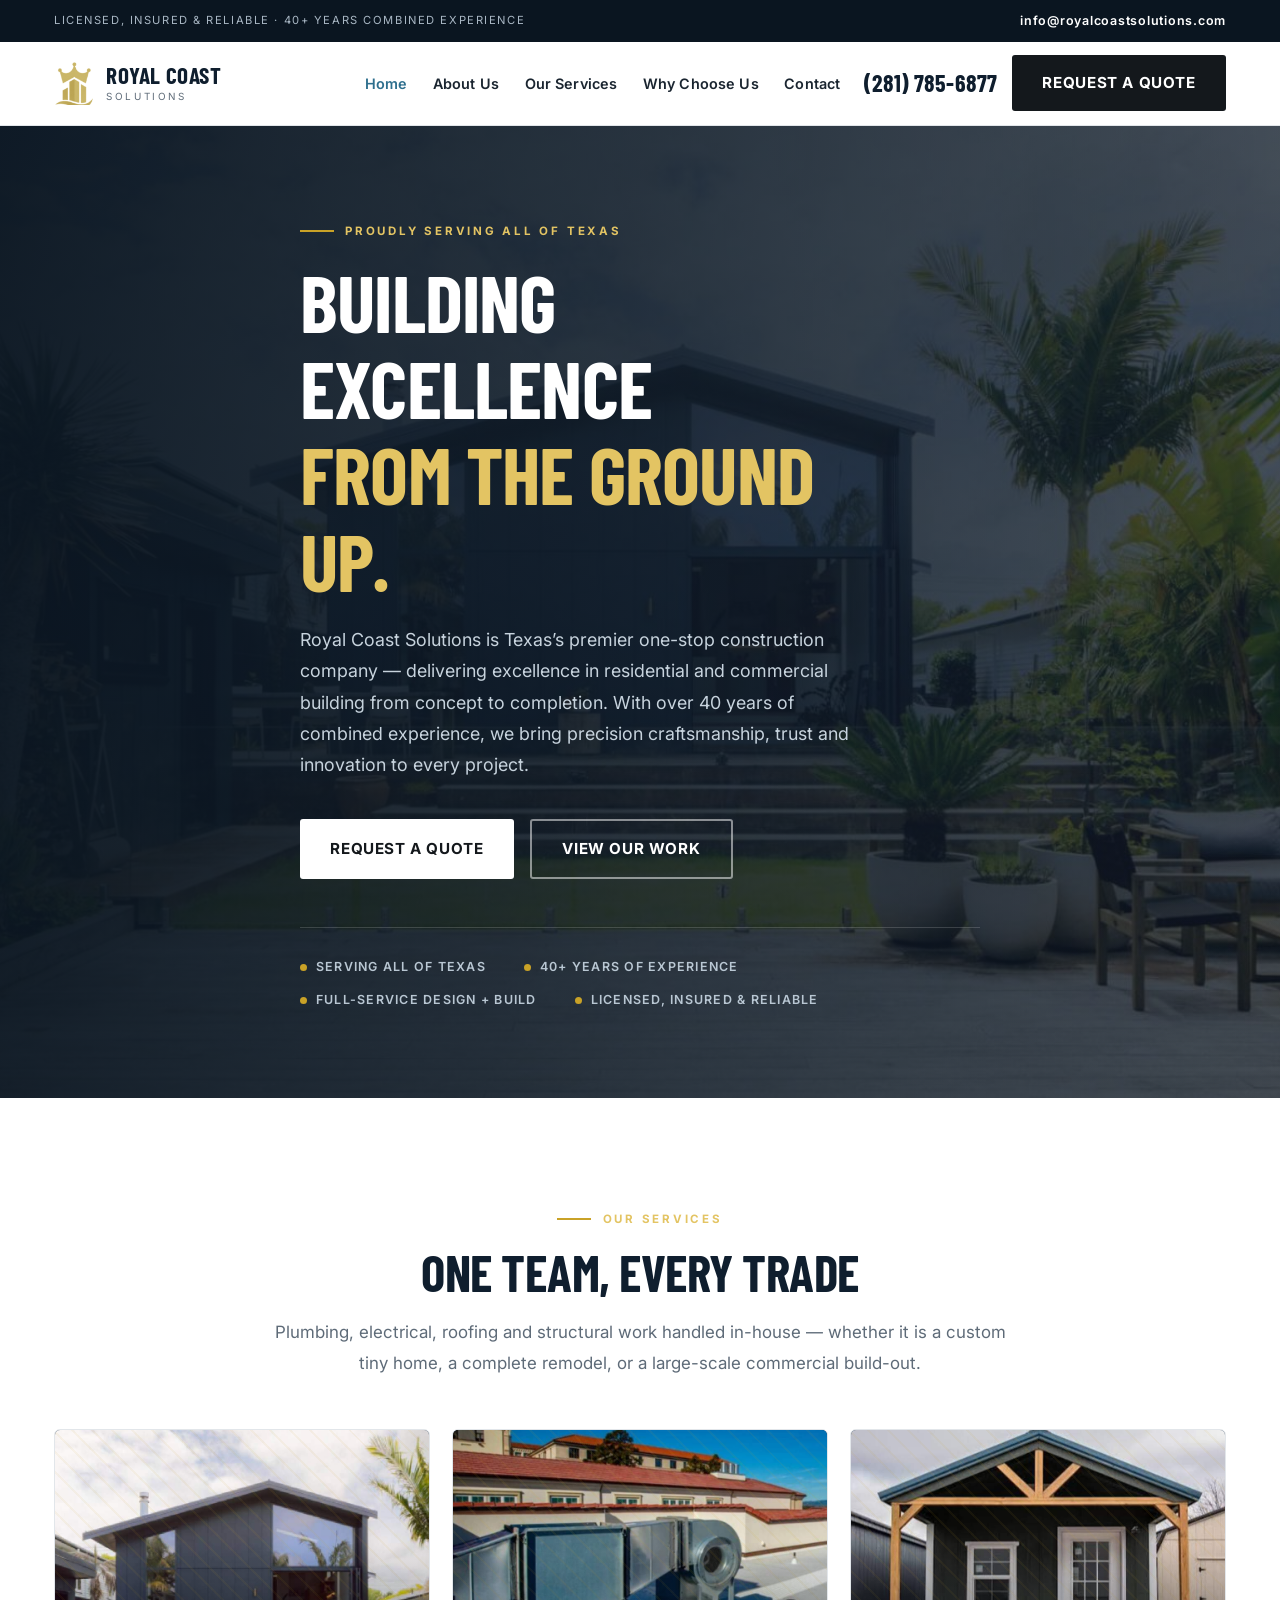
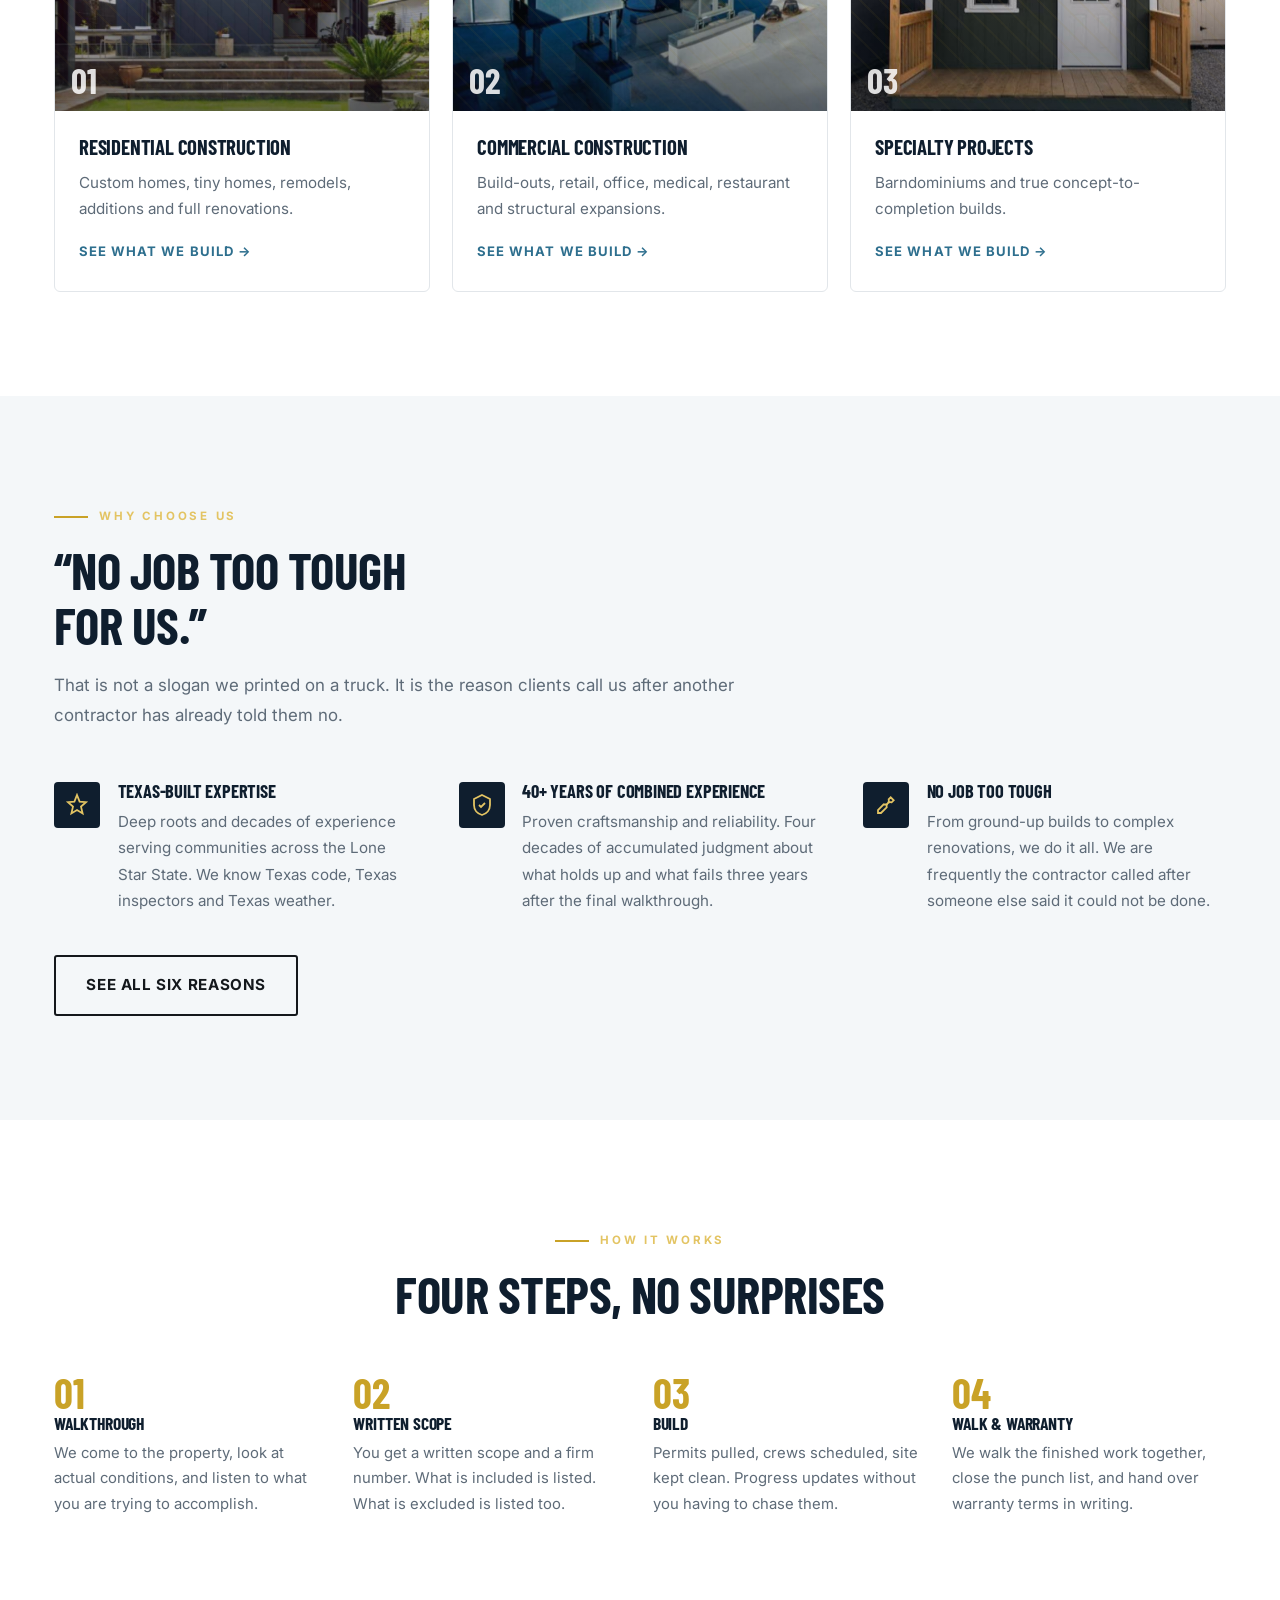
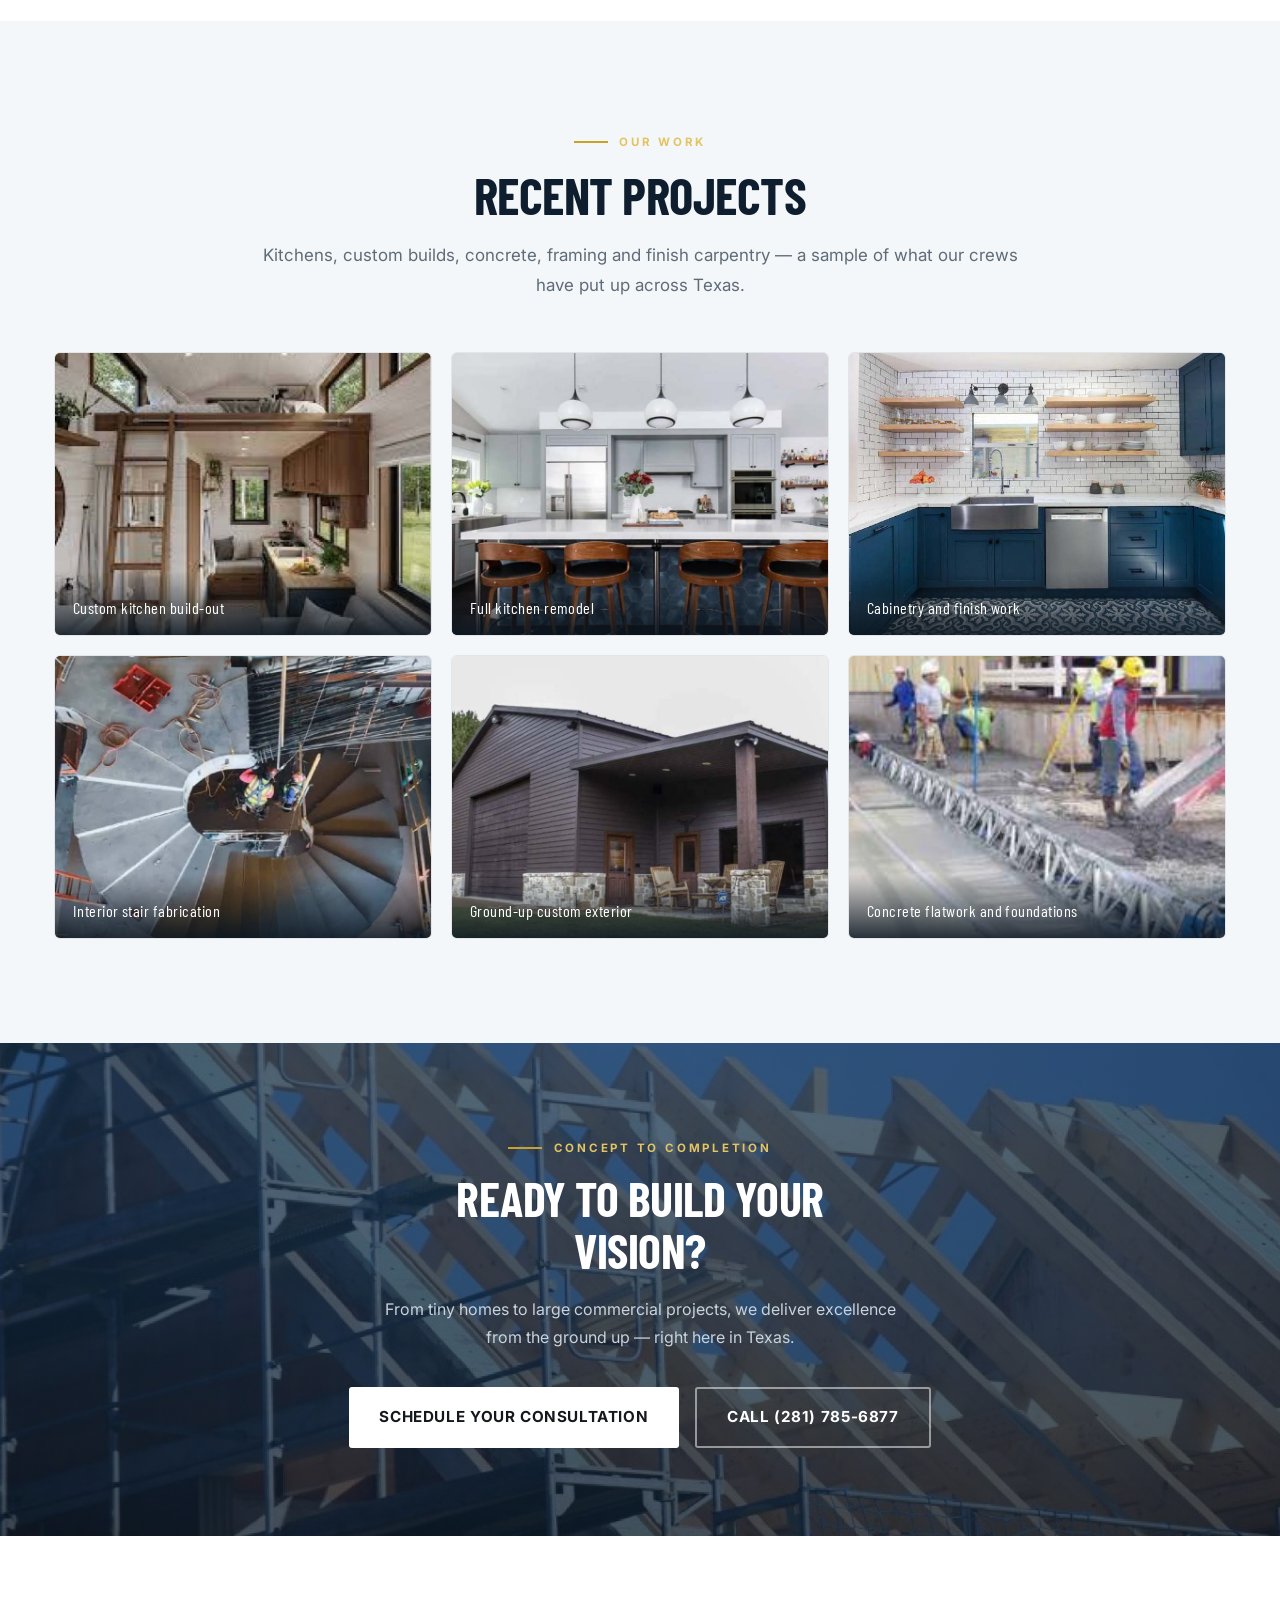
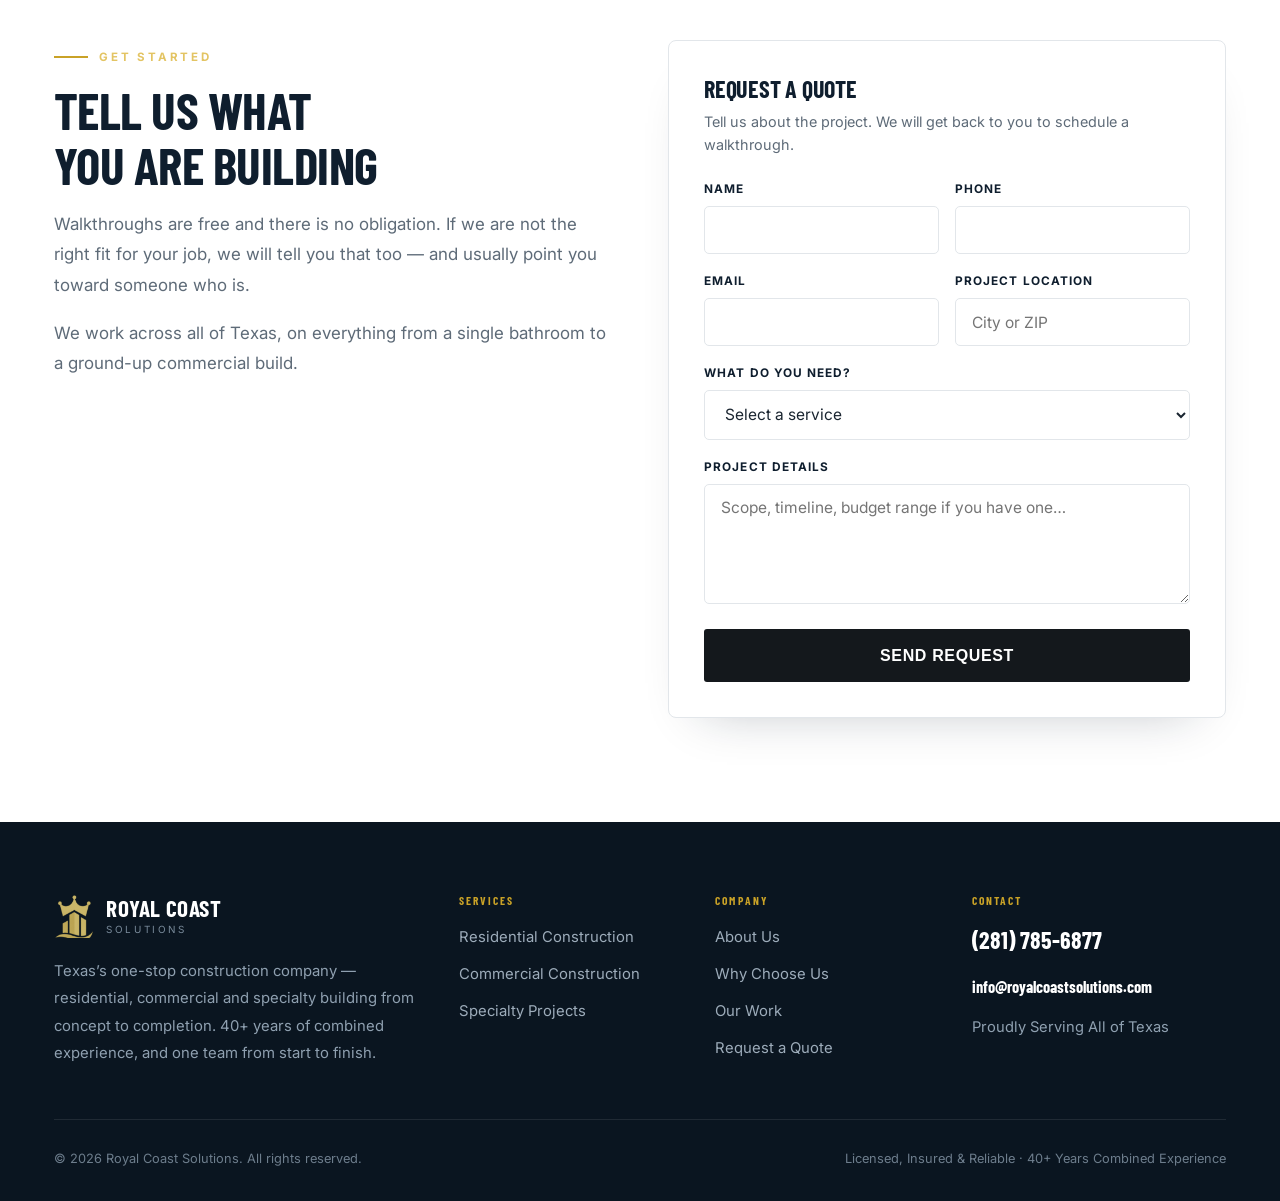
<file: index.html>
<!DOCTYPE html><html lang="en"><head>
<meta charset="utf-8"><meta name="viewport" content="width=device-width,initial-scale=1">
<title>Royal Coast Solutions — Texas Construction | Building Excellence From The Ground Up</title>
<meta name="description" content="Texas&#x27;s one-stop construction company. Residential, commercial and specialty building from concept to completion, with 40+ years of combined experience. Licensed, insured and serving all of Texas.">
<link rel="canonical" href="https://royalcoastsolutions.com/index.html">
<meta name="robots" content="index,follow,max-image-preview:large">
<meta name="theme-color" content="#0F1E2E">
<link rel="icon" type="image/png" href="a/mark.png">
<link rel="apple-touch-icon" href="a/mark.png">
<meta property="og:type" content="website">
<meta property="og:locale" content="en_US">
<meta property="og:site_name" content="Royal Coast Solutions">
<meta property="og:url" content="https://royalcoastsolutions.com/index.html">
<meta property="og:title" content="Royal Coast Solutions — Texas Construction">
<meta property="og:description" content="Residential, commercial and specialty building across all of Texas. 40+ years of combined experience. Call (281) 785-6877.">
<meta property="og:image" content="https://royalcoastsolutions.com/a/og.jpg">
<meta property="og:image:secure_url" content="https://royalcoastsolutions.com/a/og.jpg">
<meta property="og:image:type" content="image/jpeg">
<meta property="og:image:width" content="1200">
<meta property="og:image:height" content="630">
<meta property="og:image:alt" content="Royal Coast Solutions — Building Excellence From The Ground Up">
<meta name="twitter:card" content="summary_large_image">
<meta name="twitter:title" content="Royal Coast Solutions — Texas Construction">
<meta name="twitter:description" content="Residential, commercial and specialty building across all of Texas. 40+ years of combined experience. Call (281) 785-6877.">
<meta name="twitter:image" content="https://royalcoastsolutions.com/a/og.jpg">
<meta name="twitter:image:alt" content="Royal Coast Solutions — Building Excellence From The Ground Up">
<link rel="preconnect" href="https://fonts.googleapis.com">
<link rel="preconnect" href="https://fonts.gstatic.com" crossorigin>
<link href="https://fonts.googleapis.com/css2?family=Barlow+Condensed:wght@600;700&family=Inter:wght@400;600;700&display=swap" rel="stylesheet">
<link rel="stylesheet" href="a/style.css">
<script type="application/ld+json">{"@context":"https://schema.org","@type":"GeneralContractor","name":"Royal Coast Solutions","url":"https://royalcoastsolutions.com/","description":"Texas's one-stop construction company. Residential, commercial and specialty building from concept to completion, with 40+ years of combined experience. Licensed, insured and serving all of Texas.","email":"info@royalcoastsolutions.com","slogan":"Building Excellence From The Ground Up","areaServed":{"@type":"State","name":"Texas"},"address":{"@type":"PostalAddress","addressRegion":"TX","addressCountry":"US"},"makesOffer":[{"@type":"Offer","itemOffered":{"@type":"Service","name":"Residential Construction"}},{"@type":"Offer","itemOffered":{"@type":"Service","name":"Commercial Construction"}},{"@type":"Offer","itemOffered":{"@type":"Service","name":"Specialty Projects"}}],"telephone":"+12817856877"}</script>
</head><body>
<div class="util"><div class="wrap">
<span class="lic">Licensed, Insured &amp; Reliable  &#183;  40+ Years Combined Experience</span>
<span><a href="mailto:info@royalcoastsolutions.com">info@royalcoastsolutions.com</a></span>
</div></div>
<header><div class="wrap">
<a class="brand" href="index.html"><img class="mk" src="a/mark.png" alt="Royal Coast Solutions" width="139" height="152" decoding="async"><span><b>Royal Coast</b><span>Solutions</span></span></a>
<button class="burger" id="burger" aria-label="Menu" aria-expanded="false"><span></span><span></span><span></span></button>
<nav id="nav"><a href="index.html" class="active">Home</a><a href="about.html">About Us</a><a href="services.html">Our Services</a><a href="why-choose-us.html">Why Choose Us</a><a href="contact.html">Contact</a></nav>
<div class="hbtn"><a class="hphone" href="tel:+12817856877">(281) 785-6877</a>
<a class="btn btn-primary" href="contact.html">Request a Quote</a></div>
</div></header>
<section class="hero">
<img class="bg" src="a/hero.jpg" alt="">
<div class="veil"></div>
<div class="wrap"><div class="inner">
<span class="eyebrow">Proudly Serving All of Texas</span>
<h1>Building Excellence<br><em>From The Ground Up.</em></h1>
<p class="lead">Royal Coast Solutions is Texas&rsquo;s premier one-stop construction company
&mdash; delivering excellence in residential and commercial building from concept to
completion. With over 40 years of combined experience, we bring precision
craftsmanship, trust and innovation to every project.</p>
<div class="cta"><a class="btn btn-primary" href="contact.html">Request a Quote</a>
<a class="btn btn-ghost" href="services.html">View Our Work</a></div>
<div class="trust">
<div><i></i>Serving All of Texas</div>
<div><i></i>40+ Years of Experience</div>
<div><i></i>Full-Service Design + Build</div>
<div><i></i>Licensed, Insured &amp; Reliable</div>
</div></div></div></section>

<section class="pad" id="services"><div class="wrap">
<div class="shead center"><span class="eyebrow">Our Services</span>
<h2 class="head">One Team, Every Trade</h2>
<p class="sub">Plumbing, electrical, roofing and structural work handled in-house &mdash;
whether it is a custom tiny home, a complete remodel, or a large-scale commercial build-out.</p></div>
<div class="svcs" style="grid-template-columns:repeat(3,1fr)"><a class="svc rv" data-d="0" href="residential.html">
<div class="ph" style="background-image:url('a/residential.jpg')"><span class="num">01</span></div>
<div class="body"><h3>Residential Construction</h3><p>Custom homes, tiny homes, remodels, additions and full renovations.</p>
<span class="more">See what we build &rarr;</span></div></a><a class="svc rv" data-d="1" href="commercial.html">
<div class="ph" style="background-image:url('a/commercial.jpg')"><span class="num">02</span></div>
<div class="body"><h3>Commercial Construction</h3><p>Build-outs, retail, office, medical, restaurant and structural expansions.</p>
<span class="more">See what we build &rarr;</span></div></a><a class="svc rv" data-d="2" href="specialty.html">
<div class="ph" style="background-image:url('a/specialty.jpg')"><span class="num">03</span></div>
<div class="body"><h3>Specialty Projects</h3><p>Barndominiums and true concept-to-completion builds.</p>
<span class="more">See what we build &rarr;</span></div></a></div>
</div></section>

<section class="pad soft" id="why"><div class="wrap">
<div class="shead"><span class="eyebrow">Why Choose Us</span>
<h2 class="head">&ldquo;No Job Too Tough<br>For Us.&rdquo;</h2>
<p class="sub">That is not a slogan we printed on a truck. It is the reason clients call us
after another contractor has already told them no.</p></div>
<div class="why"><div class="it rv" data-d="0"><div class="ic"><svg viewBox="0 0 24 24">
<path d="M12 2l2.6 6.6L21 9.2l-5 4.4 1.6 6.8L12 17l-5.6 3.4L8 13.6 3 9.2l6.4-.6L12 2z"/></svg></div>
<div><h3>Texas-Built Expertise</h3><p>Deep roots and decades of experience serving communities across the Lone Star State. We know Texas code, Texas inspectors and Texas weather.</p></div></div><div class="it rv" data-d="1"><div class="ic"><svg viewBox="0 0 24 24">
<path d="M12 2l8 4v6c0 5-3.4 8.8-8 10-4.6-1.2-8-5-8-10V6l8-4z"/><path d="M9 12l2 2 4-4"/></svg></div>
<div><h3>40+ Years of Combined Experience</h3><p>Proven craftsmanship and reliability. Four decades of accumulated judgment about what holds up and what fails three years after the final walkthrough.</p></div></div><div class="it rv" data-d="2"><div class="ic"><svg viewBox="0 0 24 24">
<path d="M14.7 6.3a4 4 0 01-5 5L4 17v3h3l5.7-5.7a4 4 0 015-5l2-2-3-3-2 2z"/></svg></div>
<div><h3>No Job Too Tough</h3><p>From ground-up builds to complex renovations, we do it all. We are frequently the contractor called after someone else said it could not be done.</p></div></div></div>
<div style="margin-top:2.6rem"><a class="btn btn-dark" href="why-choose-us.html">See All Six Reasons</a></div>
</div></section>

<section class="pad" id="process"><div class="wrap">
<div class="shead center"><span class="eyebrow">How It Works</span>
<h2 class="head">Four Steps, No Surprises</h2></div>
<div class="steps"><div class="step rv" data-d="0"><h3>Walkthrough</h3><p>We come to the property, look at actual conditions, and listen to what you are trying to accomplish.</p></div><div class="step rv" data-d="1"><h3>Written Scope</h3><p>You get a written scope and a firm number. What is included is listed. What is excluded is listed too.</p></div><div class="step rv" data-d="2"><h3>Build</h3><p>Permits pulled, crews scheduled, site kept clean. Progress updates without you having to chase them.</p></div><div class="step rv" data-d="3"><h3>Walk &amp; Warranty</h3><p>We walk the finished work together, close the punch list, and hand over warranty terms in writing.</p></div></div>
</div></section>

<section class="pad soft" id="work"><div class="wrap">
<div class="shead center"><span class="eyebrow">Our Work</span>
<h2 class="head">Recent Projects</h2>
<p class="sub">Kitchens, custom builds, concrete, framing and finish carpentry &mdash;
a sample of what our crews have put up across Texas.</p></div>
<div class="gal"><figure class="gi rv" data-d="0"><img src="a/g1.jpg" alt="Custom kitchen build-out" loading="lazy"><figcaption>Custom kitchen build-out</figcaption></figure><figure class="gi rv" data-d="1"><img src="a/g2.jpg" alt="Full kitchen remodel" loading="lazy"><figcaption>Full kitchen remodel</figcaption></figure><figure class="gi rv" data-d="2"><img src="a/g3.jpg" alt="Cabinetry and finish work" loading="lazy"><figcaption>Cabinetry and finish work</figcaption></figure><figure class="gi rv" data-d="0"><img src="a/g5.jpg" alt="Interior stair fabrication" loading="lazy"><figcaption>Interior stair fabrication</figcaption></figure><figure class="gi rv" data-d="1"><img src="a/g6.jpg" alt="Ground-up custom exterior" loading="lazy"><figcaption>Ground-up custom exterior</figcaption></figure><figure class="gi rv" data-d="2"><img src="a/g4.jpg" alt="Concrete flatwork and foundations" loading="lazy"><figcaption>Concrete flatwork and foundations</figcaption></figure></div>
</div></section>

<section class="band">
<img class="bg" src="a/band.jpg" alt="">
<div class="wrap">
<span class="eyebrow" style="justify-content:center;display:inline-flex">Concept To Completion</span>
<h2>Ready To Build Your Vision?</h2>
<p>From tiny homes to large commercial projects, we deliver excellence from the ground up
&mdash; right here in Texas.</p>
<div class="cta"><a class="btn btn-primary" href="contact.html">Schedule Your Consultation</a>
<a class="btn btn-ghost" href="tel:+12817856877">Call (281) 785-6877</a></div>
</div></section>

<section class="pad"><div class="wrap"><div class="cgrid">
<div><span class="eyebrow">Get Started</span>
<h2 class="head" style="margin-bottom:1rem">Tell Us What<br>You Are Building</h2>
<p class="sub" style="margin-top:0">Walkthroughs are free and there is no obligation. If we are
not the right fit for your job, we will tell you that too &mdash; and usually point you toward
someone who is.</p>
<p class="sub">We work across all of Texas, on everything from a single bathroom to a
ground-up commercial build.</p></div>
<div><form class="quote" id="quoteform" data-to="info@royalcoastsolutions.com">
<h3>Request a Quote</h3>
<p class="note">Tell us about the project. We will get back to you to schedule a walkthrough.</p>
<div style="position:absolute;left:-9999px" aria-hidden="true">
<label>Website<input name="rcs_website" tabindex="-1" autocomplete="off"></label></div>
<div class="frow">
<div class="field"><label>Name</label><input name="name" required autocomplete="name"></div>
<div class="field"><label>Phone</label><input name="phone" type="tel" required autocomplete="tel"></div>
</div>
<div class="frow">
<div class="field"><label>Email</label><input name="email" type="email" required autocomplete="email"></div>
<div class="field"><label>Project location</label><input name="location" placeholder="City or ZIP"></div>
</div>
<div class="field"><label>What do you need?</label>
<select name="service"><option value="">Select a service</option><option>Residential Construction</option><option>Commercial Construction</option><option>Specialty Projects</option><option>Something else</option></select></div>
<div class="field"><label>Project details</label>
<textarea name="message" placeholder="Scope, timeline, budget range if you have one&#8230;"></textarea></div>
<button class="btn btn-primary" type="submit">Send Request</button>
</form></div>
</div></div></section>
<footer><div class="wrap"><div class="fgrid">
<div><a class="brand" href="index.html"><img class="mk" src="a/mark.png" alt="Royal Coast Solutions" width="139" height="152" decoding="async"><span><b>Royal Coast</b><span>Solutions</span></span></a>
<p class="fd">Texas&rsquo;s one-stop construction company &mdash; residential, commercial and
specialty building from concept to completion. 40+ years of combined experience,
and one team from start to finish.</p></div>
<div><h4>Services</h4><ul><li><a href="residential.html">Residential Construction</a></li><li><a href="commercial.html">Commercial Construction</a></li><li><a href="specialty.html">Specialty Projects</a></li></ul></div>
<div><h4>Company</h4><ul>
<li><a href="about.html">About Us</a></li>
<li><a href="why-choose-us.html">Why Choose Us</a></li>
<li><a href="index.html#work">Our Work</a></li>
<li><a href="contact.html">Request a Quote</a></li></ul></div>
<div class="fc"><h4>Contact</h4>
<b><a href="tel:+12817856877">(281) 785-6877</a></b>
<b style="font-size:1.02rem"><a href="mailto:info@royalcoastsolutions.com">info@royalcoastsolutions.com</a></b>
<span style="display:block;margin-top:.9rem;font-size:.92rem;line-height:1.8">Proudly Serving All of Texas</span></div>
</div>
<div class="fbot"><span>&copy; <span id="yr">2026</span> Royal Coast Solutions. All rights reserved.</span>
<span>Licensed, Insured &amp; Reliable  &#183;  40+ Years Combined Experience</span></div>
</div></footer>
<script src="a/app.js"></script></body></html>
</file>
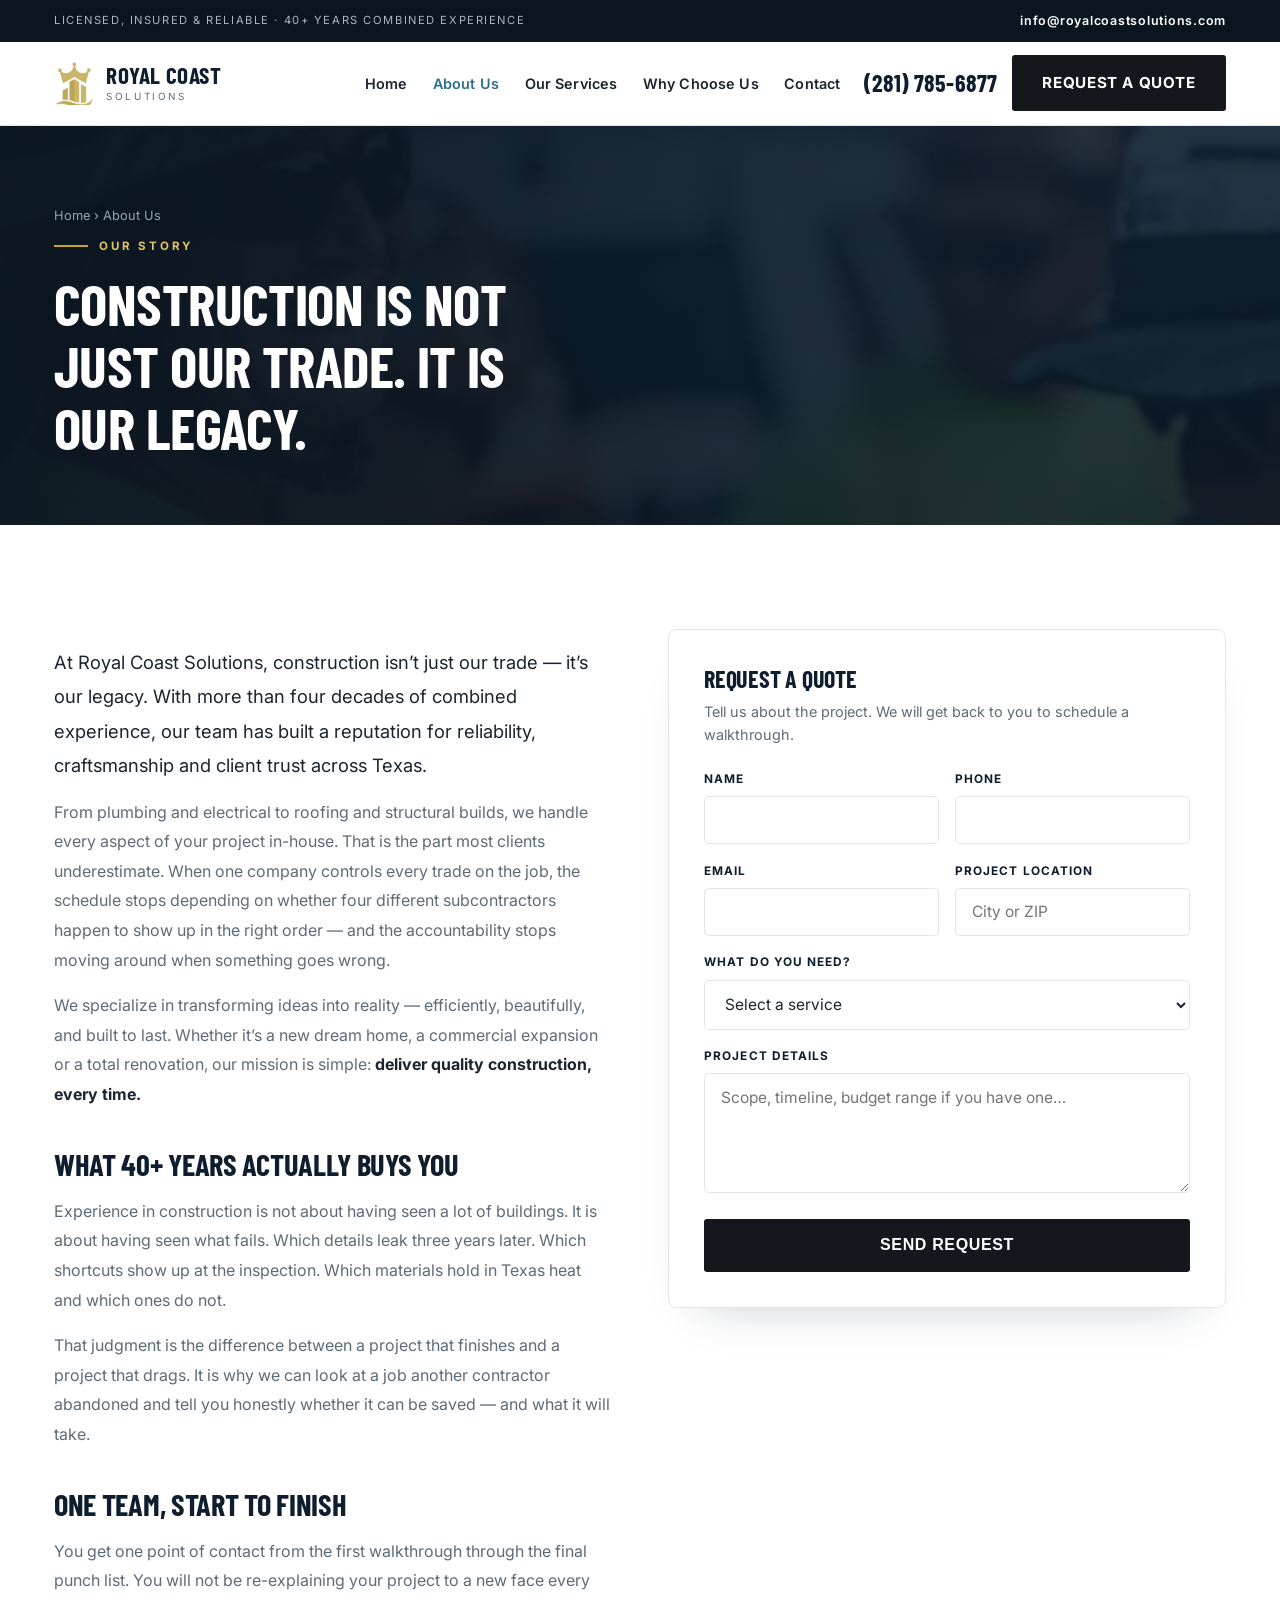
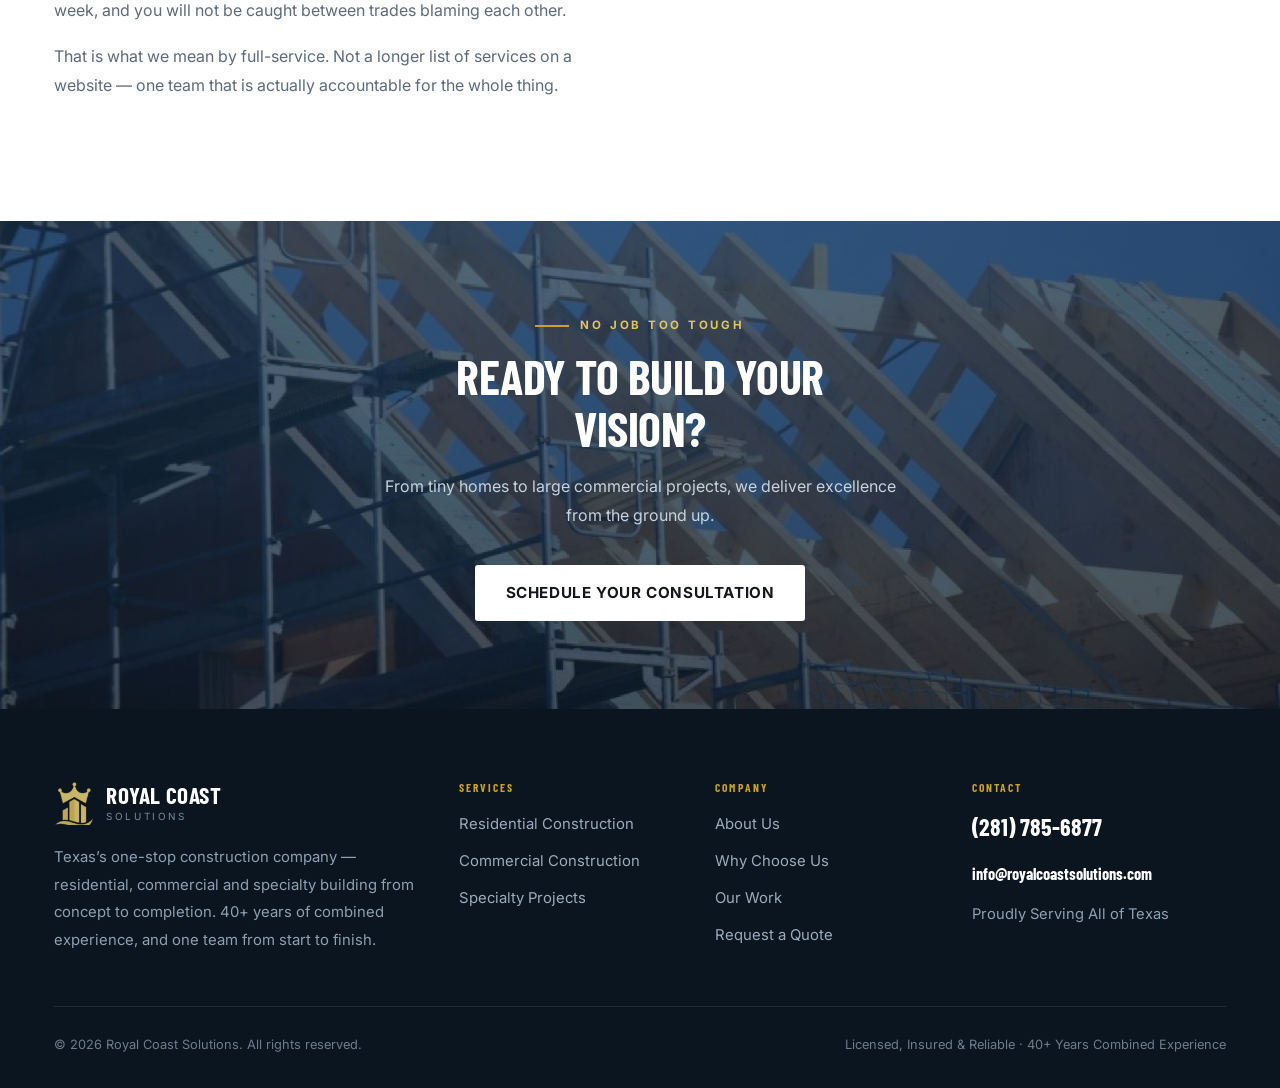
<file: about.html>
<!DOCTYPE html><html lang="en"><head>
<meta charset="utf-8"><meta name="viewport" content="width=device-width,initial-scale=1">
<title>About Us — 40+ Years of Texas Construction | Royal Coast Solutions</title>
<meta name="description" content="At Royal Coast Solutions, construction isn&#x27;t just our trade — it&#x27;s our legacy. 40+ years of combined experience building across Texas, with every trade in-house.">
<link rel="canonical" href="https://royalcoastsolutions.com/about.html">
<meta name="robots" content="index,follow,max-image-preview:large">
<meta name="theme-color" content="#0F1E2E">
<link rel="icon" type="image/png" href="a/mark.png">
<link rel="apple-touch-icon" href="a/mark.png">
<meta property="og:type" content="website">
<meta property="og:locale" content="en_US">
<meta property="og:site_name" content="Royal Coast Solutions">
<meta property="og:url" content="https://royalcoastsolutions.com/about.html">
<meta property="og:title" content="About Royal Coast Solutions">
<meta property="og:description" content="Construction is not just our trade — it is our legacy. 40+ years of combined experience building across Texas.">
<meta property="og:image" content="https://royalcoastsolutions.com/a/og.jpg">
<meta property="og:image:secure_url" content="https://royalcoastsolutions.com/a/og.jpg">
<meta property="og:image:type" content="image/jpeg">
<meta property="og:image:width" content="1200">
<meta property="og:image:height" content="630">
<meta property="og:image:alt" content="Royal Coast Solutions — Building Excellence From The Ground Up">
<meta name="twitter:card" content="summary_large_image">
<meta name="twitter:title" content="About Royal Coast Solutions">
<meta name="twitter:description" content="Construction is not just our trade — it is our legacy. 40+ years of combined experience building across Texas.">
<meta name="twitter:image" content="https://royalcoastsolutions.com/a/og.jpg">
<meta name="twitter:image:alt" content="Royal Coast Solutions — Building Excellence From The Ground Up">
<link rel="preconnect" href="https://fonts.googleapis.com">
<link rel="preconnect" href="https://fonts.gstatic.com" crossorigin>
<link href="https://fonts.googleapis.com/css2?family=Barlow+Condensed:wght@600;700&family=Inter:wght@400;600;700&display=swap" rel="stylesheet">
<link rel="stylesheet" href="a/style.css">
<script type="application/ld+json">{"@context":"https://schema.org","@type":"GeneralContractor","name":"Royal Coast Solutions","url":"https://royalcoastsolutions.com/","description":"At Royal Coast Solutions, construction isn't just our trade \u2014 it's our legacy. 40+ years of combined experience building across Texas, with every trade in-house.","email":"info@royalcoastsolutions.com","slogan":"Building Excellence From The Ground Up","areaServed":{"@type":"State","name":"Texas"},"address":{"@type":"PostalAddress","addressRegion":"TX","addressCountry":"US"},"makesOffer":[{"@type":"Offer","itemOffered":{"@type":"Service","name":"Residential Construction"}},{"@type":"Offer","itemOffered":{"@type":"Service","name":"Commercial Construction"}},{"@type":"Offer","itemOffered":{"@type":"Service","name":"Specialty Projects"}}],"telephone":"+12817856877"}</script>
</head><body>
<div class="util"><div class="wrap">
<span class="lic">Licensed, Insured &amp; Reliable  &#183;  40+ Years Combined Experience</span>
<span><a href="mailto:info@royalcoastsolutions.com">info@royalcoastsolutions.com</a></span>
</div></div>
<header><div class="wrap">
<a class="brand" href="index.html"><img class="mk" src="a/mark.png" alt="Royal Coast Solutions" width="139" height="152" decoding="async"><span><b>Royal Coast</b><span>Solutions</span></span></a>
<button class="burger" id="burger" aria-label="Menu" aria-expanded="false"><span></span><span></span><span></span></button>
<nav id="nav"><a href="index.html">Home</a><a href="about.html" class="active">About Us</a><a href="services.html">Our Services</a><a href="why-choose-us.html">Why Choose Us</a><a href="contact.html">Contact</a></nav>
<div class="hbtn"><a class="hphone" href="tel:+12817856877">(281) 785-6877</a>
<a class="btn btn-primary" href="contact.html">Request a Quote</a></div>
</div></header>
<section class="phero"><img class="bg" src="a/about.jpg" alt=""><div class="veil"></div>
<div class="wrap"><div class="crumb"><a href="index.html">Home</a> &rsaquo; About Us</div>
<span class="eyebrow">Our Story</span>
<h1>Construction Is Not Just Our Trade. It Is Our Legacy.</h1></div></section>

<section class="pad"><div class="wrap"><div class="cgrid">
<div class="prose">
<p style="font-size:1.15rem;color:var(--ink)">At Royal Coast Solutions, construction
isn&rsquo;t just our trade &mdash; it&rsquo;s our legacy. With more than four decades of
combined experience, our team has built a reputation for reliability, craftsmanship and
client trust across Texas.</p>
<p>From plumbing and electrical to roofing and structural builds, we handle every aspect of
your project in-house. That is the part most clients underestimate. When one company controls
every trade on the job, the schedule stops depending on whether four different subcontractors
happen to show up in the right order &mdash; and the accountability stops moving around when
something goes wrong.</p>
<p>We specialize in transforming ideas into reality &mdash; efficiently, beautifully, and
built to last. Whether it&rsquo;s a new dream home, a commercial expansion or a total
renovation, our mission is simple: <strong>deliver quality construction, every time.</strong></p>
<h2>What 40+ Years Actually Buys You</h2>
<p>Experience in construction is not about having seen a lot of buildings. It is about having
seen what fails. Which details leak three years later. Which shortcuts show up at the
inspection. Which materials hold in Texas heat and which ones do not.</p>
<p>That judgment is the difference between a project that finishes and a project that drags.
It is why we can look at a job another contractor abandoned and tell you honestly whether it
can be saved &mdash; and what it will take.</p>
<h2>One Team, Start To Finish</h2>
<p>You get one point of contact from the first walkthrough through the final punch list. You
will not be re-explaining your project to a new face every week, and you will not be caught
between trades blaming each other.</p>
<p>That is what we mean by full-service. Not a longer list of services on a website &mdash;
one team that is actually accountable for the whole thing.</p>
</div>
<div><form class="quote" id="quoteform" data-to="info@royalcoastsolutions.com">
<h3>Request a Quote</h3>
<p class="note">Tell us about the project. We will get back to you to schedule a walkthrough.</p>
<div style="position:absolute;left:-9999px" aria-hidden="true">
<label>Website<input name="rcs_website" tabindex="-1" autocomplete="off"></label></div>
<div class="frow">
<div class="field"><label>Name</label><input name="name" required autocomplete="name"></div>
<div class="field"><label>Phone</label><input name="phone" type="tel" required autocomplete="tel"></div>
</div>
<div class="frow">
<div class="field"><label>Email</label><input name="email" type="email" required autocomplete="email"></div>
<div class="field"><label>Project location</label><input name="location" placeholder="City or ZIP"></div>
</div>
<div class="field"><label>What do you need?</label>
<select name="service"><option value="">Select a service</option><option>Residential Construction</option><option>Commercial Construction</option><option>Specialty Projects</option><option>Something else</option></select></div>
<div class="field"><label>Project details</label>
<textarea name="message" placeholder="Scope, timeline, budget range if you have one&#8230;"></textarea></div>
<button class="btn btn-primary" type="submit">Send Request</button>
</form></div>
</div></div></section>

<section class="band"><img class="bg" src="a/band.jpg" alt=""><div class="wrap">
<span class="eyebrow" style="justify-content:center;display:inline-flex">No Job Too Tough</span>
<h2>Ready To Build Your Vision?</h2>
<p>From tiny homes to large commercial projects, we deliver excellence from the ground up.</p>
<div class="cta"><a class="btn btn-primary" href="contact.html">Schedule Your Consultation</a></div>
</div></section>
<footer><div class="wrap"><div class="fgrid">
<div><a class="brand" href="index.html"><img class="mk" src="a/mark.png" alt="Royal Coast Solutions" width="139" height="152" decoding="async"><span><b>Royal Coast</b><span>Solutions</span></span></a>
<p class="fd">Texas&rsquo;s one-stop construction company &mdash; residential, commercial and
specialty building from concept to completion. 40+ years of combined experience,
and one team from start to finish.</p></div>
<div><h4>Services</h4><ul><li><a href="residential.html">Residential Construction</a></li><li><a href="commercial.html">Commercial Construction</a></li><li><a href="specialty.html">Specialty Projects</a></li></ul></div>
<div><h4>Company</h4><ul>
<li><a href="about.html">About Us</a></li>
<li><a href="why-choose-us.html">Why Choose Us</a></li>
<li><a href="index.html#work">Our Work</a></li>
<li><a href="contact.html">Request a Quote</a></li></ul></div>
<div class="fc"><h4>Contact</h4>
<b><a href="tel:+12817856877">(281) 785-6877</a></b>
<b style="font-size:1.02rem"><a href="mailto:info@royalcoastsolutions.com">info@royalcoastsolutions.com</a></b>
<span style="display:block;margin-top:.9rem;font-size:.92rem;line-height:1.8">Proudly Serving All of Texas</span></div>
</div>
<div class="fbot"><span>&copy; <span id="yr">2026</span> Royal Coast Solutions. All rights reserved.</span>
<span>Licensed, Insured &amp; Reliable  &#183;  40+ Years Combined Experience</span></div>
</div></footer>
<script src="a/app.js"></script></body></html>
</file>
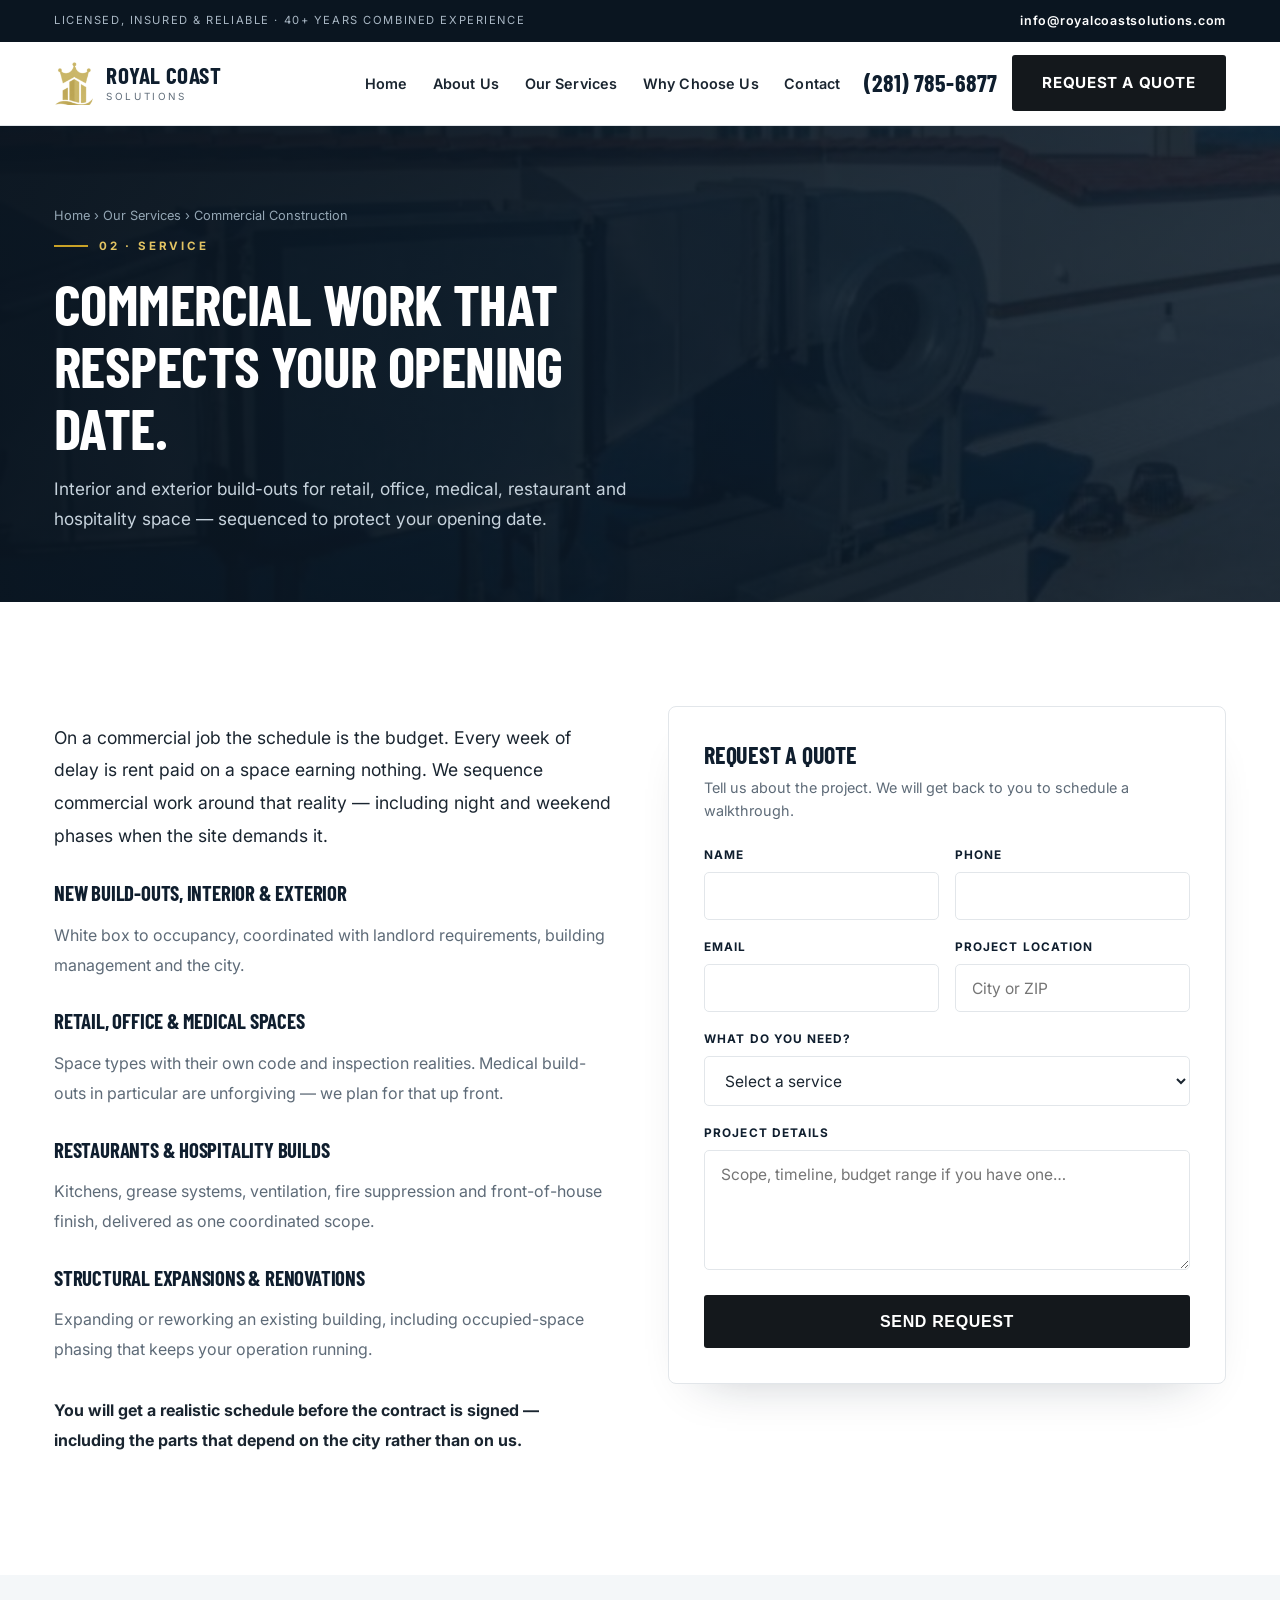
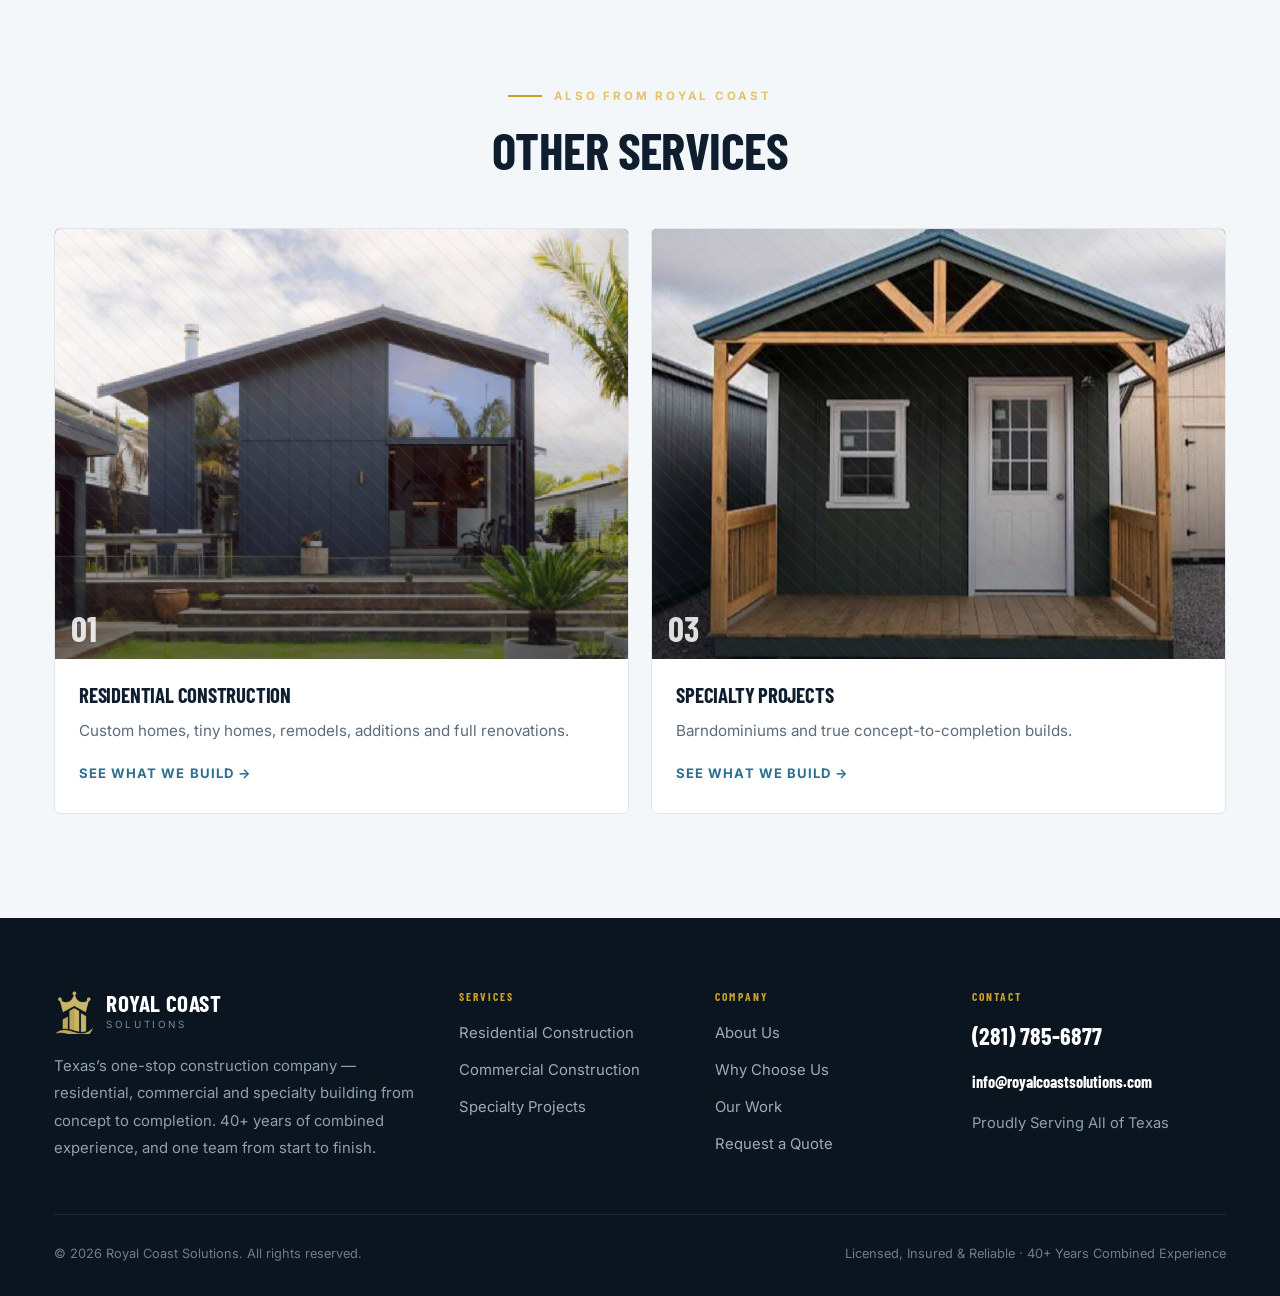
<file: commercial.html>
<!DOCTYPE html><html lang="en"><head>
<meta charset="utf-8"><meta name="viewport" content="width=device-width,initial-scale=1">
<title>Commercial Construction — Royal Coast Solutions</title>
<meta name="description" content="Interior and exterior build-outs for retail, office, medical, restaurant and hospitality space — sequenced to protect your opening date.">
<link rel="canonical" href="https://royalcoastsolutions.com/commercial.html">
<meta name="robots" content="index,follow,max-image-preview:large">
<meta name="theme-color" content="#0F1E2E">
<link rel="icon" type="image/png" href="a/mark.png">
<link rel="apple-touch-icon" href="a/mark.png">
<meta property="og:type" content="website">
<meta property="og:locale" content="en_US">
<meta property="og:site_name" content="Royal Coast Solutions">
<meta property="og:url" content="https://royalcoastsolutions.com/commercial.html">
<meta property="og:title" content="Commercial Construction — Royal Coast Solutions">
<meta property="og:description" content="Build-outs, retail, office, medical, restaurant and structural expansions.">
<meta property="og:image" content="https://royalcoastsolutions.com/a/og.jpg">
<meta property="og:image:secure_url" content="https://royalcoastsolutions.com/a/og.jpg">
<meta property="og:image:type" content="image/jpeg">
<meta property="og:image:width" content="1200">
<meta property="og:image:height" content="630">
<meta property="og:image:alt" content="Royal Coast Solutions — Building Excellence From The Ground Up">
<meta name="twitter:card" content="summary_large_image">
<meta name="twitter:title" content="Commercial Construction — Royal Coast Solutions">
<meta name="twitter:description" content="Build-outs, retail, office, medical, restaurant and structural expansions.">
<meta name="twitter:image" content="https://royalcoastsolutions.com/a/og.jpg">
<meta name="twitter:image:alt" content="Royal Coast Solutions — Building Excellence From The Ground Up">
<link rel="preconnect" href="https://fonts.googleapis.com">
<link rel="preconnect" href="https://fonts.gstatic.com" crossorigin>
<link href="https://fonts.googleapis.com/css2?family=Barlow+Condensed:wght@600;700&family=Inter:wght@400;600;700&display=swap" rel="stylesheet">
<link rel="stylesheet" href="a/style.css">
<script type="application/ld+json">{"@context":"https://schema.org","@type":"GeneralContractor","name":"Royal Coast Solutions","url":"https://royalcoastsolutions.com/","description":"Interior and exterior build-outs for retail, office, medical, restaurant and hospitality space \u2014 sequenced to protect your opening date.","email":"info@royalcoastsolutions.com","slogan":"Building Excellence From The Ground Up","areaServed":{"@type":"State","name":"Texas"},"address":{"@type":"PostalAddress","addressRegion":"TX","addressCountry":"US"},"makesOffer":[{"@type":"Offer","itemOffered":{"@type":"Service","name":"Residential Construction"}},{"@type":"Offer","itemOffered":{"@type":"Service","name":"Commercial Construction"}},{"@type":"Offer","itemOffered":{"@type":"Service","name":"Specialty Projects"}}],"telephone":"+12817856877"}</script>
</head><body>
<div class="util"><div class="wrap">
<span class="lic">Licensed, Insured &amp; Reliable  &#183;  40+ Years Combined Experience</span>
<span><a href="mailto:info@royalcoastsolutions.com">info@royalcoastsolutions.com</a></span>
</div></div>
<header><div class="wrap">
<a class="brand" href="index.html"><img class="mk" src="a/mark.png" alt="Royal Coast Solutions" width="139" height="152" decoding="async"><span><b>Royal Coast</b><span>Solutions</span></span></a>
<button class="burger" id="burger" aria-label="Menu" aria-expanded="false"><span></span><span></span><span></span></button>
<nav id="nav"><a href="index.html">Home</a><a href="about.html">About Us</a><a href="services.html">Our Services</a><a href="why-choose-us.html">Why Choose Us</a><a href="contact.html">Contact</a></nav>
<div class="hbtn"><a class="hphone" href="tel:+12817856877">(281) 785-6877</a>
<a class="btn btn-primary" href="contact.html">Request a Quote</a></div>
</div></header>
<section class="phero"><img class="bg" src="a/commercial.jpg" alt=""><div class="veil"></div>
<div class="wrap"><div class="crumb"><a href="index.html">Home</a> &rsaquo;
<a href="services.html">Our Services</a> &rsaquo; Commercial Construction</div>
<span class="eyebrow">02 &#183; Service</span>
<h1>Commercial work that respects your opening date.</h1><p>Interior and exterior build-outs for retail, office, medical, restaurant and hospitality space — sequenced to protect your opening date.</p></div></section>

<section class="pad"><div class="wrap"><div class="cgrid">
<div class="prose"><p style="font-size:1.1rem;color:var(--ink)">On a commercial job the schedule is the budget. Every week of delay is rent paid on a space earning nothing. We sequence commercial work around that reality — including night and weekend phases when the site demands it.</p>
<h3>New Build-Outs, Interior &amp; Exterior</h3><p>White box to occupancy, coordinated with landlord requirements, building management and the city.</p><h3>Retail, Office &amp; Medical Spaces</h3><p>Space types with their own code and inspection realities. Medical build-outs in particular are unforgiving — we plan for that up front.</p><h3>Restaurants &amp; Hospitality Builds</h3><p>Kitchens, grease systems, ventilation, fire suppression and front-of-house finish, delivered as one coordinated scope.</p><h3>Structural Expansions &amp; Renovations</h3><p>Expanding or reworking an existing building, including occupied-space phasing that keeps your operation running.</p>
<p style="margin-top:2rem"><strong>You will get a realistic schedule before the contract is signed — including the parts that depend on the city rather than on us.</strong></p></div>
<div><form class="quote" id="quoteform" data-to="info@royalcoastsolutions.com">
<h3>Request a Quote</h3>
<p class="note">Tell us about the project. We will get back to you to schedule a walkthrough.</p>
<div style="position:absolute;left:-9999px" aria-hidden="true">
<label>Website<input name="rcs_website" tabindex="-1" autocomplete="off"></label></div>
<div class="frow">
<div class="field"><label>Name</label><input name="name" required autocomplete="name"></div>
<div class="field"><label>Phone</label><input name="phone" type="tel" required autocomplete="tel"></div>
</div>
<div class="frow">
<div class="field"><label>Email</label><input name="email" type="email" required autocomplete="email"></div>
<div class="field"><label>Project location</label><input name="location" placeholder="City or ZIP"></div>
</div>
<div class="field"><label>What do you need?</label>
<select name="service"><option value="">Select a service</option><option>Residential Construction</option><option>Commercial Construction</option><option>Specialty Projects</option><option>Something else</option></select></div>
<div class="field"><label>Project details</label>
<textarea name="message" placeholder="Scope, timeline, budget range if you have one&#8230;"></textarea></div>
<button class="btn btn-primary" type="submit">Send Request</button>
</form></div>
</div></div></section>

<section class="pad soft"><div class="wrap">
<div class="shead center"><span class="eyebrow">Also From Royal Coast</span>
<h2 class="head">Other Services</h2></div>
<div class="svcs" style="grid-template-columns:repeat(2,1fr)"><a class="svc rv" data-d="0" href="residential.html"><div class="ph" style="background-image:url('a/residential.jpg')"><span class="num">01</span></div><div class="body"><h3>Residential Construction</h3><p>Custom homes, tiny homes, remodels, additions and full renovations.</p><span class="more">See what we build &rarr;</span></div></a><a class="svc rv" data-d="1" href="specialty.html"><div class="ph" style="background-image:url('a/specialty.jpg')"><span class="num">03</span></div><div class="body"><h3>Specialty Projects</h3><p>Barndominiums and true concept-to-completion builds.</p><span class="more">See what we build &rarr;</span></div></a></div>
</div></section>
<footer><div class="wrap"><div class="fgrid">
<div><a class="brand" href="index.html"><img class="mk" src="a/mark.png" alt="Royal Coast Solutions" width="139" height="152" decoding="async"><span><b>Royal Coast</b><span>Solutions</span></span></a>
<p class="fd">Texas&rsquo;s one-stop construction company &mdash; residential, commercial and
specialty building from concept to completion. 40+ years of combined experience,
and one team from start to finish.</p></div>
<div><h4>Services</h4><ul><li><a href="residential.html">Residential Construction</a></li><li><a href="commercial.html">Commercial Construction</a></li><li><a href="specialty.html">Specialty Projects</a></li></ul></div>
<div><h4>Company</h4><ul>
<li><a href="about.html">About Us</a></li>
<li><a href="why-choose-us.html">Why Choose Us</a></li>
<li><a href="index.html#work">Our Work</a></li>
<li><a href="contact.html">Request a Quote</a></li></ul></div>
<div class="fc"><h4>Contact</h4>
<b><a href="tel:+12817856877">(281) 785-6877</a></b>
<b style="font-size:1.02rem"><a href="mailto:info@royalcoastsolutions.com">info@royalcoastsolutions.com</a></b>
<span style="display:block;margin-top:.9rem;font-size:.92rem;line-height:1.8">Proudly Serving All of Texas</span></div>
</div>
<div class="fbot"><span>&copy; <span id="yr">2026</span> Royal Coast Solutions. All rights reserved.</span>
<span>Licensed, Insured &amp; Reliable  &#183;  40+ Years Combined Experience</span></div>
</div></footer>
<script src="a/app.js"></script></body></html>
</file>
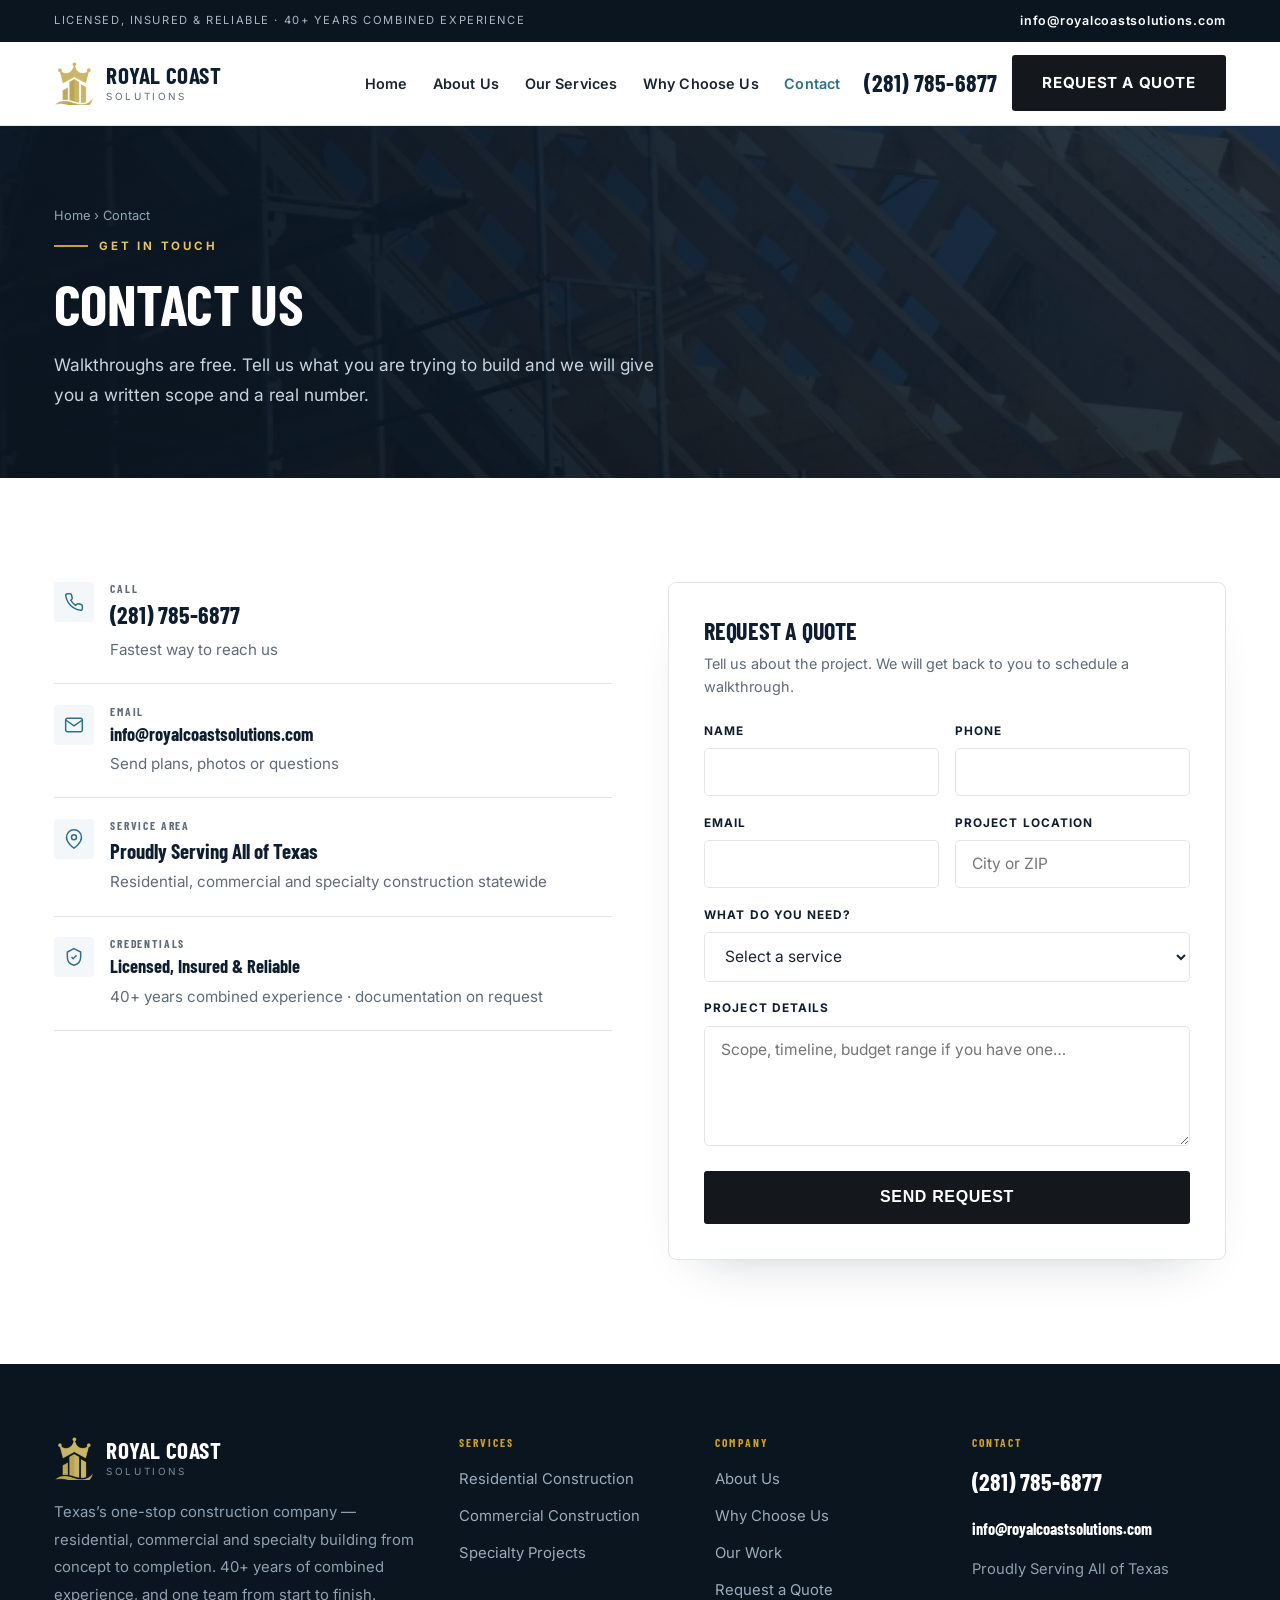
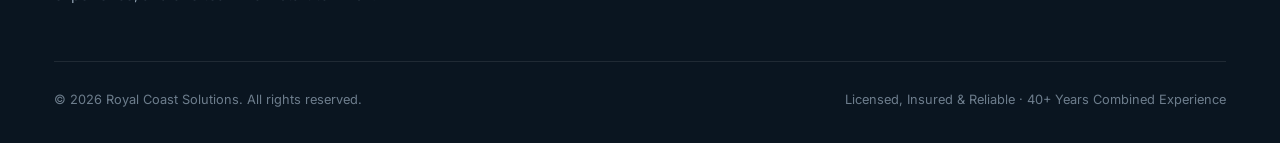
<file: contact.html>
<!DOCTYPE html><html lang="en"><head>
<meta charset="utf-8"><meta name="viewport" content="width=device-width,initial-scale=1">
<title>Contact — Request a Quote | Royal Coast Solutions</title>
<meta name="description" content="Request a free quote from Royal Coast Solutions. Serving all of Texas for residential, commercial and specialty construction.">
<link rel="canonical" href="https://royalcoastsolutions.com/contact.html">
<meta name="robots" content="index,follow,max-image-preview:large">
<meta name="theme-color" content="#0F1E2E">
<link rel="icon" type="image/png" href="a/mark.png">
<link rel="apple-touch-icon" href="a/mark.png">
<meta property="og:type" content="website">
<meta property="og:locale" content="en_US">
<meta property="og:site_name" content="Royal Coast Solutions">
<meta property="og:url" content="https://royalcoastsolutions.com/contact.html">
<meta property="og:title" content="Request a Free Quote — Royal Coast Solutions">
<meta property="og:description" content="Free walkthrough, no obligation, anywhere in Texas. Call (281) 785-6877 or send us the details.">
<meta property="og:image" content="https://royalcoastsolutions.com/a/og.jpg">
<meta property="og:image:secure_url" content="https://royalcoastsolutions.com/a/og.jpg">
<meta property="og:image:type" content="image/jpeg">
<meta property="og:image:width" content="1200">
<meta property="og:image:height" content="630">
<meta property="og:image:alt" content="Royal Coast Solutions — Building Excellence From The Ground Up">
<meta name="twitter:card" content="summary_large_image">
<meta name="twitter:title" content="Request a Free Quote — Royal Coast Solutions">
<meta name="twitter:description" content="Free walkthrough, no obligation, anywhere in Texas. Call (281) 785-6877 or send us the details.">
<meta name="twitter:image" content="https://royalcoastsolutions.com/a/og.jpg">
<meta name="twitter:image:alt" content="Royal Coast Solutions — Building Excellence From The Ground Up">
<link rel="preconnect" href="https://fonts.googleapis.com">
<link rel="preconnect" href="https://fonts.gstatic.com" crossorigin>
<link href="https://fonts.googleapis.com/css2?family=Barlow+Condensed:wght@600;700&family=Inter:wght@400;600;700&display=swap" rel="stylesheet">
<link rel="stylesheet" href="a/style.css">
<script type="application/ld+json">{"@context":"https://schema.org","@type":"GeneralContractor","name":"Royal Coast Solutions","url":"https://royalcoastsolutions.com/","description":"Request a free quote from Royal Coast Solutions. Serving all of Texas for residential, commercial and specialty construction.","email":"info@royalcoastsolutions.com","slogan":"Building Excellence From The Ground Up","areaServed":{"@type":"State","name":"Texas"},"address":{"@type":"PostalAddress","addressRegion":"TX","addressCountry":"US"},"makesOffer":[{"@type":"Offer","itemOffered":{"@type":"Service","name":"Residential Construction"}},{"@type":"Offer","itemOffered":{"@type":"Service","name":"Commercial Construction"}},{"@type":"Offer","itemOffered":{"@type":"Service","name":"Specialty Projects"}}],"telephone":"+12817856877"}</script>
</head><body>
<div class="util"><div class="wrap">
<span class="lic">Licensed, Insured &amp; Reliable  &#183;  40+ Years Combined Experience</span>
<span><a href="mailto:info@royalcoastsolutions.com">info@royalcoastsolutions.com</a></span>
</div></div>
<header><div class="wrap">
<a class="brand" href="index.html"><img class="mk" src="a/mark.png" alt="Royal Coast Solutions" width="139" height="152" decoding="async"><span><b>Royal Coast</b><span>Solutions</span></span></a>
<button class="burger" id="burger" aria-label="Menu" aria-expanded="false"><span></span><span></span><span></span></button>
<nav id="nav"><a href="index.html">Home</a><a href="about.html">About Us</a><a href="services.html">Our Services</a><a href="why-choose-us.html">Why Choose Us</a><a href="contact.html" class="active">Contact</a></nav>
<div class="hbtn"><a class="hphone" href="tel:+12817856877">(281) 785-6877</a>
<a class="btn btn-primary" href="contact.html">Request a Quote</a></div>
</div></header>
<section class="phero"><img class="bg" src="a/band.jpg" alt=""><div class="veil"></div>
<div class="wrap"><div class="crumb"><a href="index.html">Home</a> &rsaquo; Contact</div>
<span class="eyebrow">Get In Touch</span>
<h1>Contact Us</h1>
<p>Walkthroughs are free. Tell us what you are trying to build and we will give you a written
scope and a real number.</p></div></section>

<section class="pad"><div class="wrap"><div class="cgrid">
<div class="cinfo">
<div class="row"><div class="ic"><svg viewBox="0 0 24 24"><path d="M22 16.9v3a2 2 0 01-2.2 2 19.8 19.8 0 01-8.6-3.1 19.5 19.5 0 01-6-6A19.8 19.8 0 012.1 4.2 2 2 0 014.1 2h3a2 2 0 012 1.7c.1 1 .4 1.9.7 2.8a2 2 0 01-.5 2.1L8.1 9.9a16 16 0 006 6l1.3-1.3a2 2 0 012.1-.4c.9.3 1.8.6 2.8.7a2 2 0 011.7 2z"/></svg></div>
<div><h4>Call</h4><b><a href="tel:+12817856877">(281) 785-6877</a></b>
<span>Fastest way to reach us</span></div></div>
<div class="row"><div class="ic"><svg viewBox="0 0 24 24"><path d="M4 4h16a2 2 0 012 2v12a2 2 0 01-2 2H4a2 2 0 01-2-2V6a2 2 0 012-2z"/><path d="M22 6l-10 7L2 6"/></svg></div>
<div><h4>Email</h4><b style="font-size:1.15rem"><a href="mailto:info@royalcoastsolutions.com">info@royalcoastsolutions.com</a></b>
<span>Send plans, photos or questions</span></div></div>
<div class="row"><div class="ic"><svg viewBox="0 0 24 24"><path d="M21 10c0 7-9 13-9 13s-9-6-9-13a9 9 0 0118 0z"/><circle cx="12" cy="10" r="3"/></svg></div>
<div><h4>Service Area</h4><b style="font-size:1.3rem">Proudly Serving All of Texas</b>
<span>Residential, commercial and specialty construction statewide</span></div></div>
<div class="row"><div class="ic"><svg viewBox="0 0 24 24"><path d="M12 2l8 4v6c0 5-3.4 8.8-8 10-4.6-1.2-8-5-8-10V6l8-4z"/><path d="M9 12l2 2 4-4"/></svg></div>
<div><h4>Credentials</h4><b style="font-size:1.15rem">Licensed, Insured &amp; Reliable</b>
<span>40+ years combined experience &#183; documentation on request</span></div></div>
</div>
<div><form class="quote" id="quoteform" data-to="info@royalcoastsolutions.com">
<h3>Request a Quote</h3>
<p class="note">Tell us about the project. We will get back to you to schedule a walkthrough.</p>
<div style="position:absolute;left:-9999px" aria-hidden="true">
<label>Website<input name="rcs_website" tabindex="-1" autocomplete="off"></label></div>
<div class="frow">
<div class="field"><label>Name</label><input name="name" required autocomplete="name"></div>
<div class="field"><label>Phone</label><input name="phone" type="tel" required autocomplete="tel"></div>
</div>
<div class="frow">
<div class="field"><label>Email</label><input name="email" type="email" required autocomplete="email"></div>
<div class="field"><label>Project location</label><input name="location" placeholder="City or ZIP"></div>
</div>
<div class="field"><label>What do you need?</label>
<select name="service"><option value="">Select a service</option><option>Residential Construction</option><option>Commercial Construction</option><option>Specialty Projects</option><option>Something else</option></select></div>
<div class="field"><label>Project details</label>
<textarea name="message" placeholder="Scope, timeline, budget range if you have one&#8230;"></textarea></div>
<button class="btn btn-primary" type="submit">Send Request</button>
</form></div>
</div></div></section>
<footer><div class="wrap"><div class="fgrid">
<div><a class="brand" href="index.html"><img class="mk" src="a/mark.png" alt="Royal Coast Solutions" width="139" height="152" decoding="async"><span><b>Royal Coast</b><span>Solutions</span></span></a>
<p class="fd">Texas&rsquo;s one-stop construction company &mdash; residential, commercial and
specialty building from concept to completion. 40+ years of combined experience,
and one team from start to finish.</p></div>
<div><h4>Services</h4><ul><li><a href="residential.html">Residential Construction</a></li><li><a href="commercial.html">Commercial Construction</a></li><li><a href="specialty.html">Specialty Projects</a></li></ul></div>
<div><h4>Company</h4><ul>
<li><a href="about.html">About Us</a></li>
<li><a href="why-choose-us.html">Why Choose Us</a></li>
<li><a href="index.html#work">Our Work</a></li>
<li><a href="contact.html">Request a Quote</a></li></ul></div>
<div class="fc"><h4>Contact</h4>
<b><a href="tel:+12817856877">(281) 785-6877</a></b>
<b style="font-size:1.02rem"><a href="mailto:info@royalcoastsolutions.com">info@royalcoastsolutions.com</a></b>
<span style="display:block;margin-top:.9rem;font-size:.92rem;line-height:1.8">Proudly Serving All of Texas</span></div>
</div>
<div class="fbot"><span>&copy; <span id="yr">2026</span> Royal Coast Solutions. All rights reserved.</span>
<span>Licensed, Insured &amp; Reliable  &#183;  40+ Years Combined Experience</span></div>
</div></footer>
<script src="a/app.js"></script></body></html>
</file>
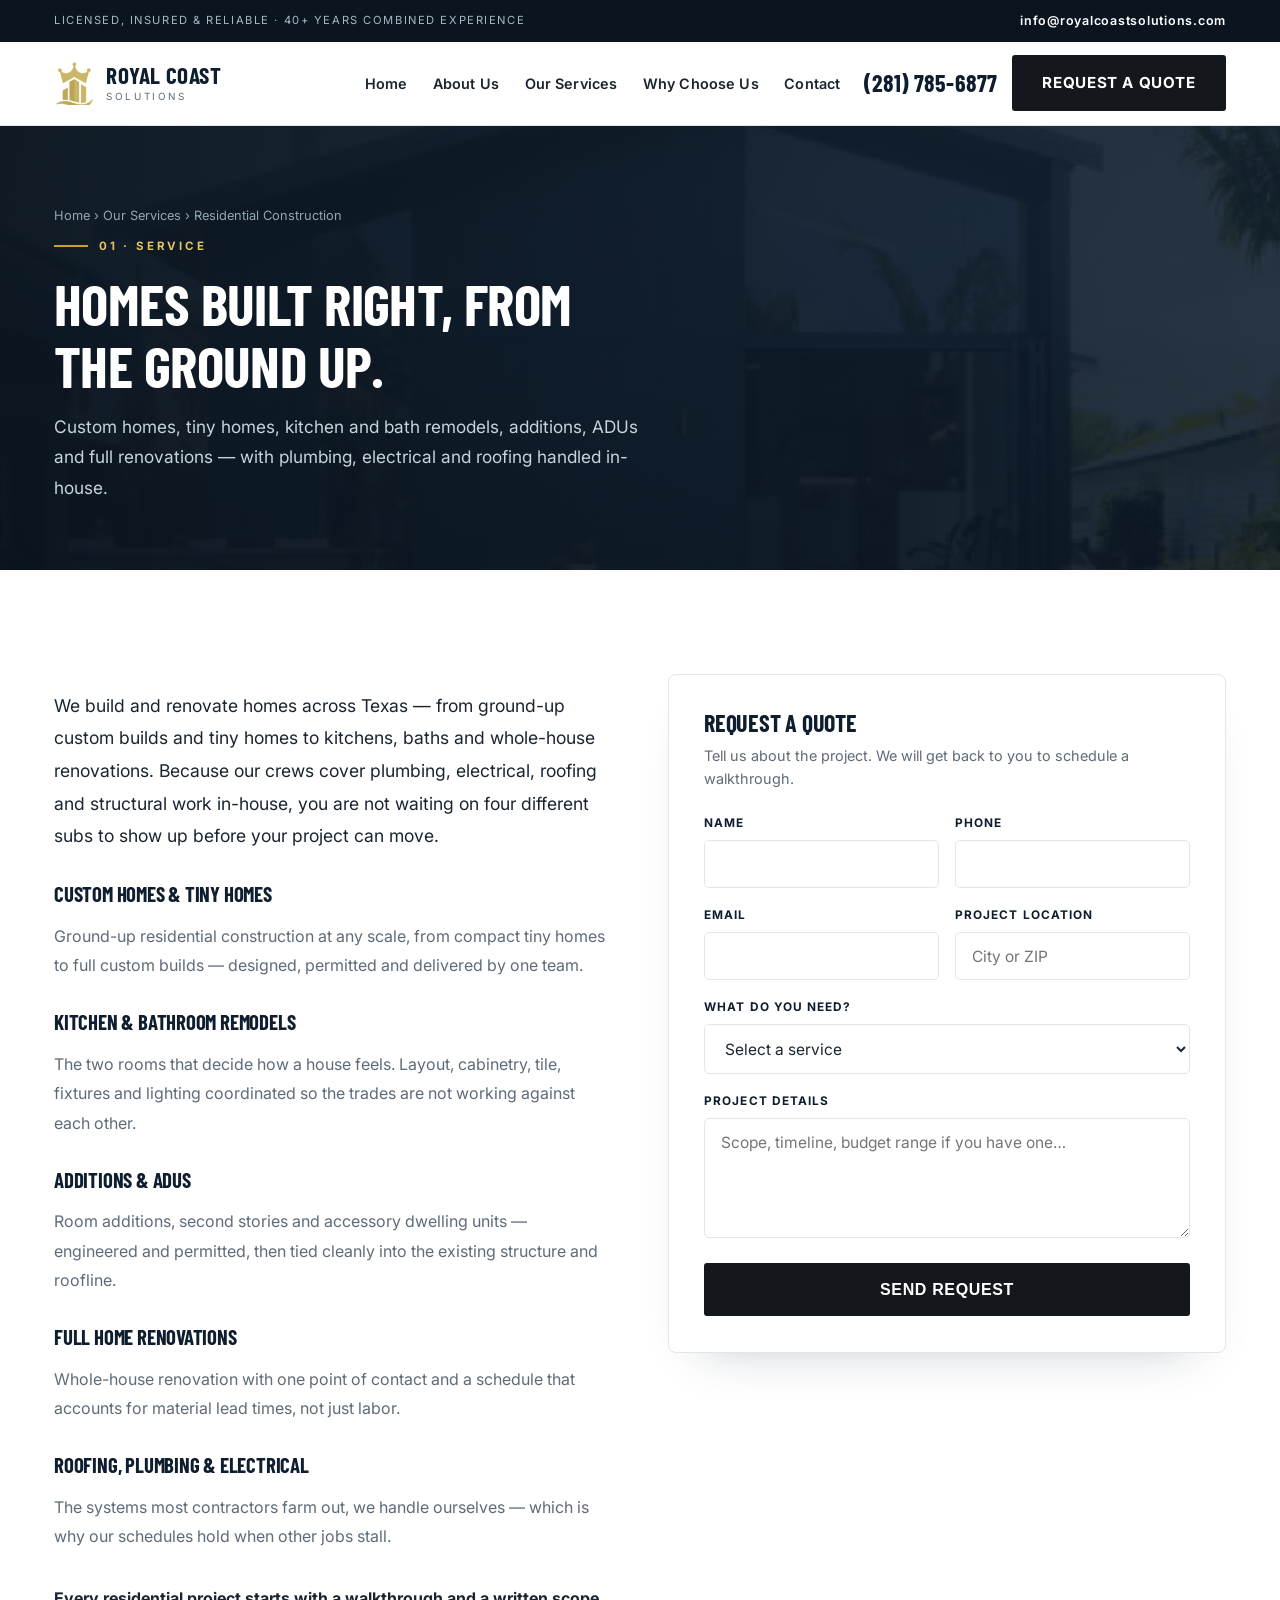
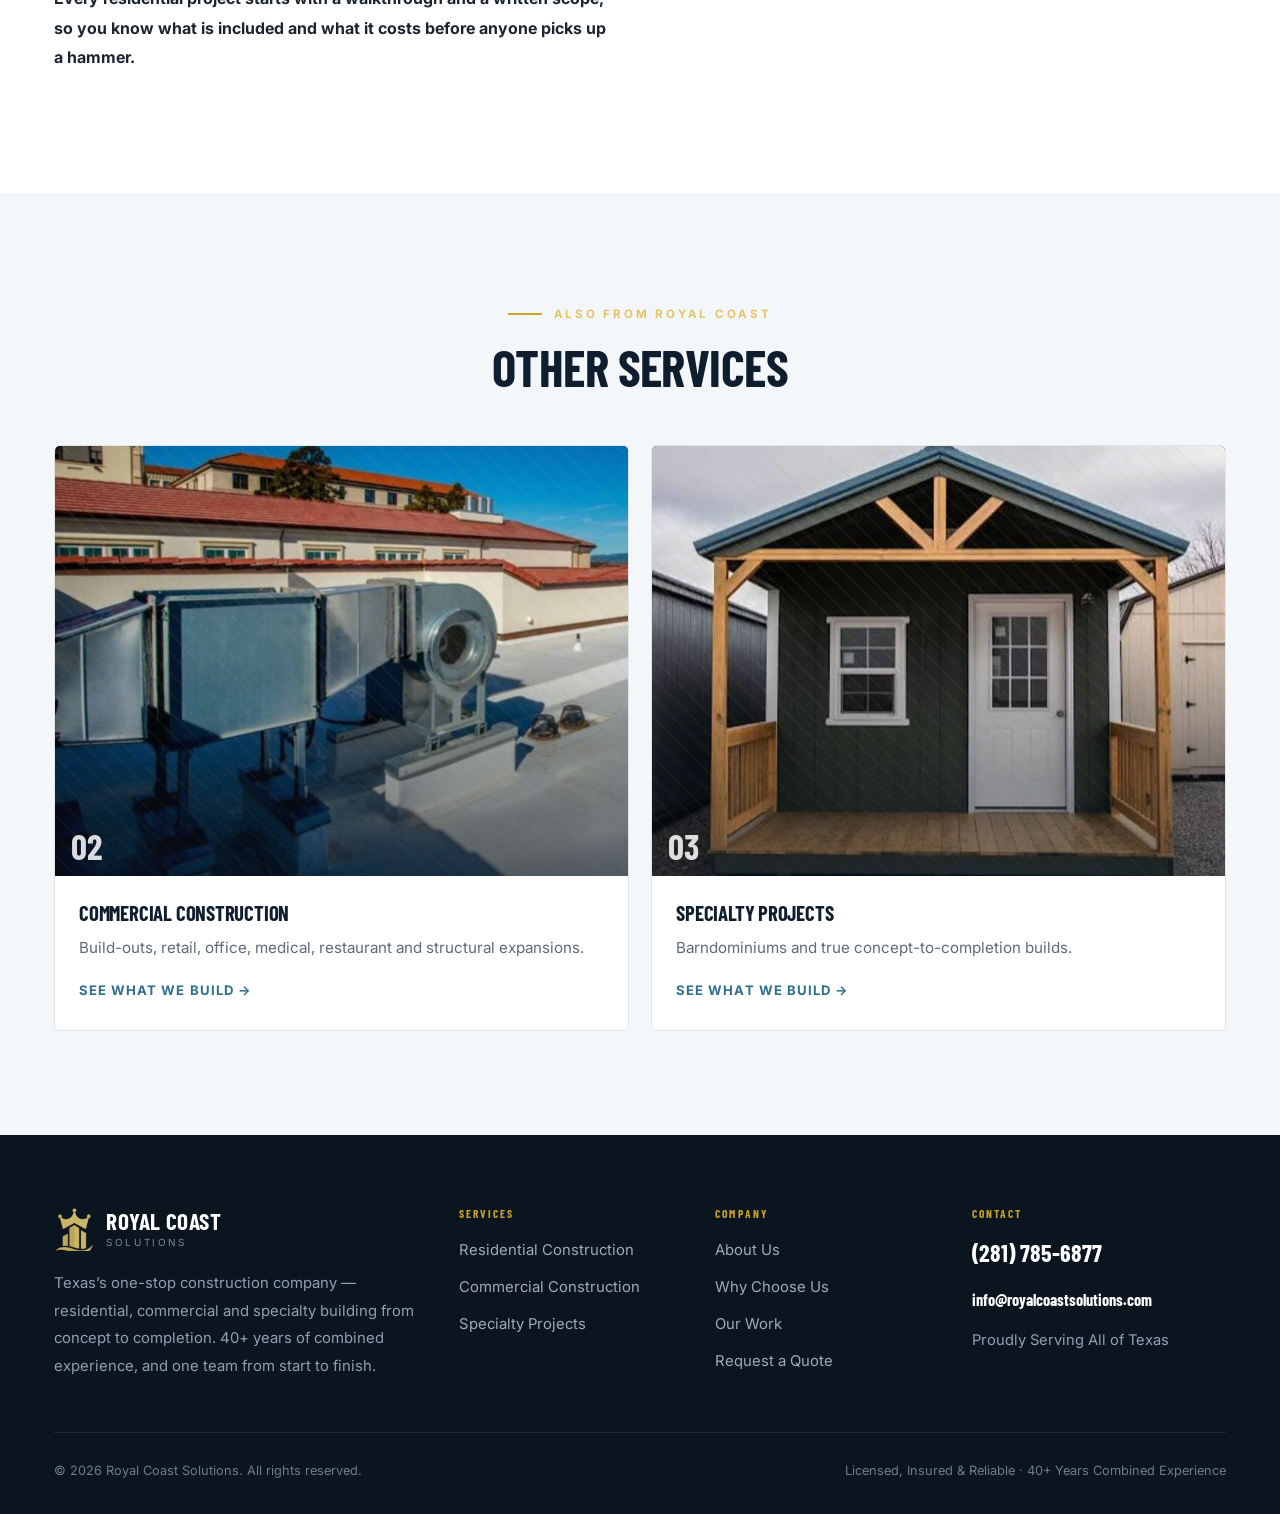
<file: residential.html>
<!DOCTYPE html><html lang="en"><head>
<meta charset="utf-8"><meta name="viewport" content="width=device-width,initial-scale=1">
<title>Residential Construction — Royal Coast Solutions</title>
<meta name="description" content="Custom homes, tiny homes, kitchen and bath remodels, additions, ADUs and full renovations — with plumbing, electrical and roofing handled in-house.">
<link rel="canonical" href="https://royalcoastsolutions.com/residential.html">
<meta name="robots" content="index,follow,max-image-preview:large">
<meta name="theme-color" content="#0F1E2E">
<link rel="icon" type="image/png" href="a/mark.png">
<link rel="apple-touch-icon" href="a/mark.png">
<meta property="og:type" content="website">
<meta property="og:locale" content="en_US">
<meta property="og:site_name" content="Royal Coast Solutions">
<meta property="og:url" content="https://royalcoastsolutions.com/residential.html">
<meta property="og:title" content="Residential Construction — Royal Coast Solutions">
<meta property="og:description" content="Custom homes, tiny homes, remodels, additions and full renovations.">
<meta property="og:image" content="https://royalcoastsolutions.com/a/og.jpg">
<meta property="og:image:secure_url" content="https://royalcoastsolutions.com/a/og.jpg">
<meta property="og:image:type" content="image/jpeg">
<meta property="og:image:width" content="1200">
<meta property="og:image:height" content="630">
<meta property="og:image:alt" content="Royal Coast Solutions — Building Excellence From The Ground Up">
<meta name="twitter:card" content="summary_large_image">
<meta name="twitter:title" content="Residential Construction — Royal Coast Solutions">
<meta name="twitter:description" content="Custom homes, tiny homes, remodels, additions and full renovations.">
<meta name="twitter:image" content="https://royalcoastsolutions.com/a/og.jpg">
<meta name="twitter:image:alt" content="Royal Coast Solutions — Building Excellence From The Ground Up">
<link rel="preconnect" href="https://fonts.googleapis.com">
<link rel="preconnect" href="https://fonts.gstatic.com" crossorigin>
<link href="https://fonts.googleapis.com/css2?family=Barlow+Condensed:wght@600;700&family=Inter:wght@400;600;700&display=swap" rel="stylesheet">
<link rel="stylesheet" href="a/style.css">
<script type="application/ld+json">{"@context":"https://schema.org","@type":"GeneralContractor","name":"Royal Coast Solutions","url":"https://royalcoastsolutions.com/","description":"Custom homes, tiny homes, kitchen and bath remodels, additions, ADUs and full renovations \u2014 with plumbing, electrical and roofing handled in-house.","email":"info@royalcoastsolutions.com","slogan":"Building Excellence From The Ground Up","areaServed":{"@type":"State","name":"Texas"},"address":{"@type":"PostalAddress","addressRegion":"TX","addressCountry":"US"},"makesOffer":[{"@type":"Offer","itemOffered":{"@type":"Service","name":"Residential Construction"}},{"@type":"Offer","itemOffered":{"@type":"Service","name":"Commercial Construction"}},{"@type":"Offer","itemOffered":{"@type":"Service","name":"Specialty Projects"}}],"telephone":"+12817856877"}</script>
</head><body>
<div class="util"><div class="wrap">
<span class="lic">Licensed, Insured &amp; Reliable  &#183;  40+ Years Combined Experience</span>
<span><a href="mailto:info@royalcoastsolutions.com">info@royalcoastsolutions.com</a></span>
</div></div>
<header><div class="wrap">
<a class="brand" href="index.html"><img class="mk" src="a/mark.png" alt="Royal Coast Solutions" width="139" height="152" decoding="async"><span><b>Royal Coast</b><span>Solutions</span></span></a>
<button class="burger" id="burger" aria-label="Menu" aria-expanded="false"><span></span><span></span><span></span></button>
<nav id="nav"><a href="index.html">Home</a><a href="about.html">About Us</a><a href="services.html">Our Services</a><a href="why-choose-us.html">Why Choose Us</a><a href="contact.html">Contact</a></nav>
<div class="hbtn"><a class="hphone" href="tel:+12817856877">(281) 785-6877</a>
<a class="btn btn-primary" href="contact.html">Request a Quote</a></div>
</div></header>
<section class="phero"><img class="bg" src="a/residential.jpg" alt=""><div class="veil"></div>
<div class="wrap"><div class="crumb"><a href="index.html">Home</a> &rsaquo;
<a href="services.html">Our Services</a> &rsaquo; Residential Construction</div>
<span class="eyebrow">01 &#183; Service</span>
<h1>Homes built right, from the ground up.</h1><p>Custom homes, tiny homes, kitchen and bath remodels, additions, ADUs and full renovations — with plumbing, electrical and roofing handled in-house.</p></div></section>

<section class="pad"><div class="wrap"><div class="cgrid">
<div class="prose"><p style="font-size:1.1rem;color:var(--ink)">We build and renovate homes across Texas — from ground-up custom builds and tiny homes to kitchens, baths and whole-house renovations. Because our crews cover plumbing, electrical, roofing and structural work in-house, you are not waiting on four different subs to show up before your project can move.</p>
<h3>Custom Homes &amp; Tiny Homes</h3><p>Ground-up residential construction at any scale, from compact tiny homes to full custom builds — designed, permitted and delivered by one team.</p><h3>Kitchen &amp; Bathroom Remodels</h3><p>The two rooms that decide how a house feels. Layout, cabinetry, tile, fixtures and lighting coordinated so the trades are not working against each other.</p><h3>Additions &amp; ADUs</h3><p>Room additions, second stories and accessory dwelling units — engineered and permitted, then tied cleanly into the existing structure and roofline.</p><h3>Full Home Renovations</h3><p>Whole-house renovation with one point of contact and a schedule that accounts for material lead times, not just labor.</p><h3>Roofing, Plumbing &amp; Electrical</h3><p>The systems most contractors farm out, we handle ourselves — which is why our schedules hold when other jobs stall.</p>
<p style="margin-top:2rem"><strong>Every residential project starts with a walkthrough and a written scope, so you know what is included and what it costs before anyone picks up a hammer.</strong></p></div>
<div><form class="quote" id="quoteform" data-to="info@royalcoastsolutions.com">
<h3>Request a Quote</h3>
<p class="note">Tell us about the project. We will get back to you to schedule a walkthrough.</p>
<div style="position:absolute;left:-9999px" aria-hidden="true">
<label>Website<input name="rcs_website" tabindex="-1" autocomplete="off"></label></div>
<div class="frow">
<div class="field"><label>Name</label><input name="name" required autocomplete="name"></div>
<div class="field"><label>Phone</label><input name="phone" type="tel" required autocomplete="tel"></div>
</div>
<div class="frow">
<div class="field"><label>Email</label><input name="email" type="email" required autocomplete="email"></div>
<div class="field"><label>Project location</label><input name="location" placeholder="City or ZIP"></div>
</div>
<div class="field"><label>What do you need?</label>
<select name="service"><option value="">Select a service</option><option>Residential Construction</option><option>Commercial Construction</option><option>Specialty Projects</option><option>Something else</option></select></div>
<div class="field"><label>Project details</label>
<textarea name="message" placeholder="Scope, timeline, budget range if you have one&#8230;"></textarea></div>
<button class="btn btn-primary" type="submit">Send Request</button>
</form></div>
</div></div></section>

<section class="pad soft"><div class="wrap">
<div class="shead center"><span class="eyebrow">Also From Royal Coast</span>
<h2 class="head">Other Services</h2></div>
<div class="svcs" style="grid-template-columns:repeat(2,1fr)"><a class="svc rv" data-d="0" href="commercial.html"><div class="ph" style="background-image:url('a/commercial.jpg')"><span class="num">02</span></div><div class="body"><h3>Commercial Construction</h3><p>Build-outs, retail, office, medical, restaurant and structural expansions.</p><span class="more">See what we build &rarr;</span></div></a><a class="svc rv" data-d="1" href="specialty.html"><div class="ph" style="background-image:url('a/specialty.jpg')"><span class="num">03</span></div><div class="body"><h3>Specialty Projects</h3><p>Barndominiums and true concept-to-completion builds.</p><span class="more">See what we build &rarr;</span></div></a></div>
</div></section>
<footer><div class="wrap"><div class="fgrid">
<div><a class="brand" href="index.html"><img class="mk" src="a/mark.png" alt="Royal Coast Solutions" width="139" height="152" decoding="async"><span><b>Royal Coast</b><span>Solutions</span></span></a>
<p class="fd">Texas&rsquo;s one-stop construction company &mdash; residential, commercial and
specialty building from concept to completion. 40+ years of combined experience,
and one team from start to finish.</p></div>
<div><h4>Services</h4><ul><li><a href="residential.html">Residential Construction</a></li><li><a href="commercial.html">Commercial Construction</a></li><li><a href="specialty.html">Specialty Projects</a></li></ul></div>
<div><h4>Company</h4><ul>
<li><a href="about.html">About Us</a></li>
<li><a href="why-choose-us.html">Why Choose Us</a></li>
<li><a href="index.html#work">Our Work</a></li>
<li><a href="contact.html">Request a Quote</a></li></ul></div>
<div class="fc"><h4>Contact</h4>
<b><a href="tel:+12817856877">(281) 785-6877</a></b>
<b style="font-size:1.02rem"><a href="mailto:info@royalcoastsolutions.com">info@royalcoastsolutions.com</a></b>
<span style="display:block;margin-top:.9rem;font-size:.92rem;line-height:1.8">Proudly Serving All of Texas</span></div>
</div>
<div class="fbot"><span>&copy; <span id="yr">2026</span> Royal Coast Solutions. All rights reserved.</span>
<span>Licensed, Insured &amp; Reliable  &#183;  40+ Years Combined Experience</span></div>
</div></footer>
<script src="a/app.js"></script></body></html>
</file>
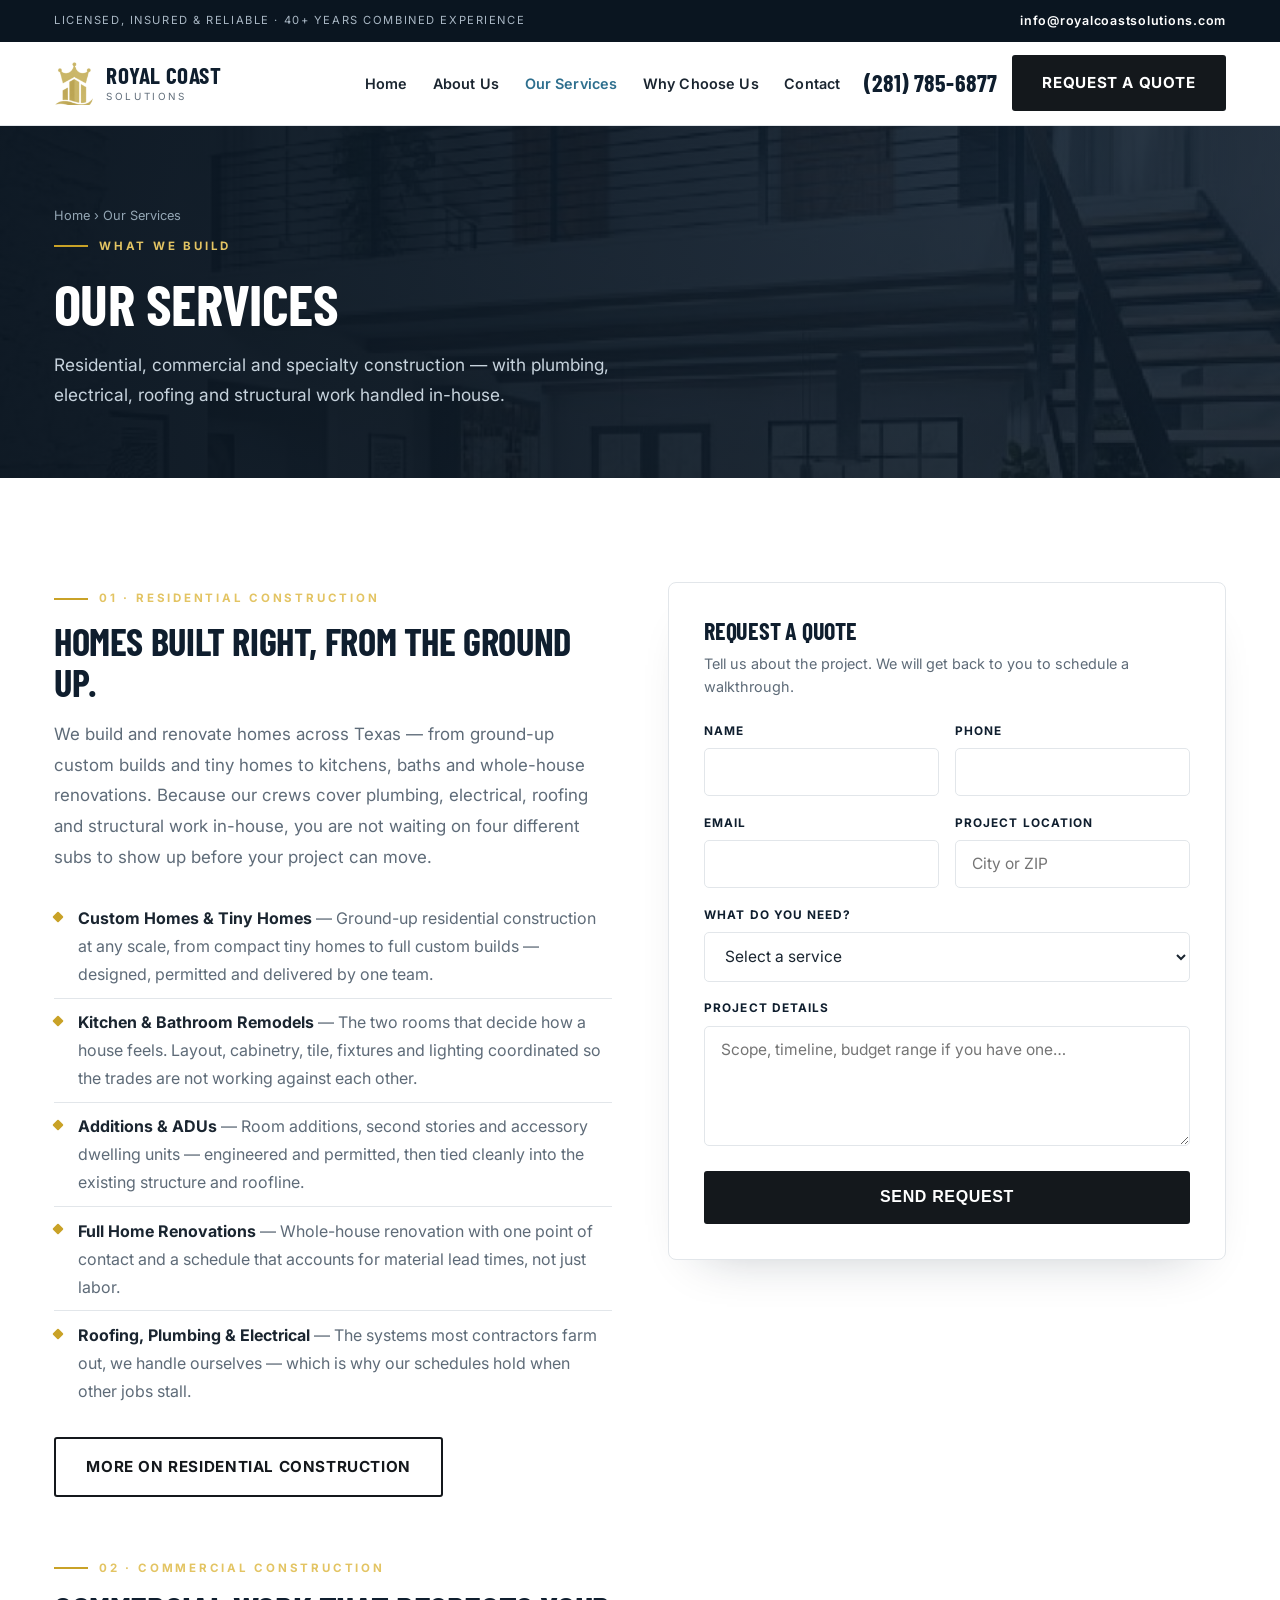
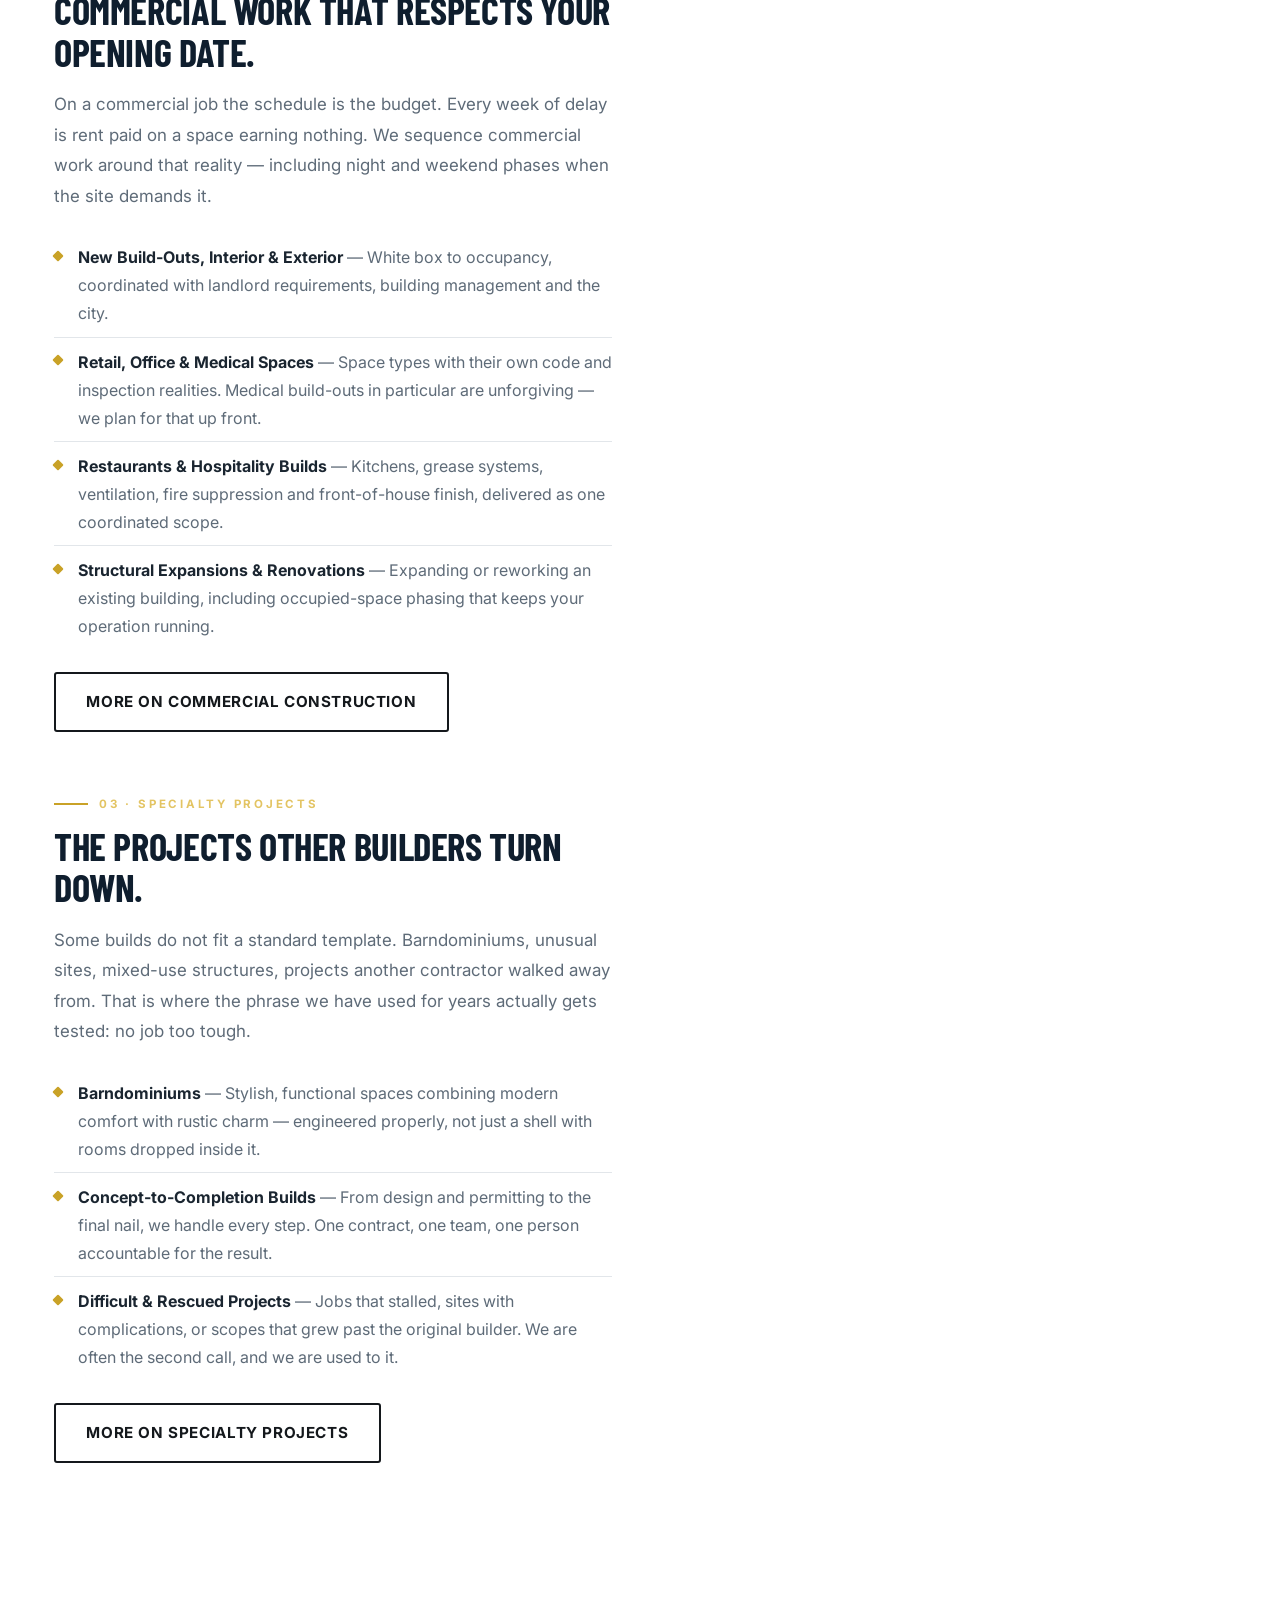
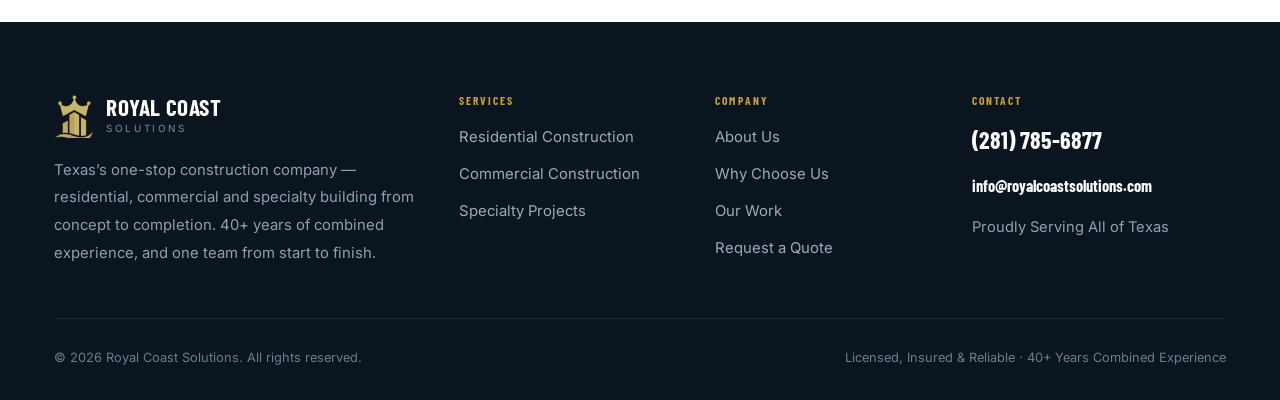
<file: services.html>
<!DOCTYPE html><html lang="en"><head>
<meta charset="utf-8"><meta name="viewport" content="width=device-width,initial-scale=1">
<title>Our Services — Residential, Commercial &amp; Specialty Construction | Royal Coast Solutions</title>
<meta name="description" content="Residential construction, commercial build-outs and specialty projects across Texas — custom homes, tiny homes, remodels, additions, retail and medical build-outs, restaurants, barndominiums and concept-to-completion builds.">
<link rel="canonical" href="https://royalcoastsolutions.com/services.html">
<meta name="robots" content="index,follow,max-image-preview:large">
<meta name="theme-color" content="#0F1E2E">
<link rel="icon" type="image/png" href="a/mark.png">
<link rel="apple-touch-icon" href="a/mark.png">
<meta property="og:type" content="website">
<meta property="og:locale" content="en_US">
<meta property="og:site_name" content="Royal Coast Solutions">
<meta property="og:url" content="https://royalcoastsolutions.com/services.html">
<meta property="og:title" content="Our Services — Royal Coast Solutions">
<meta property="og:description" content="Custom homes, tiny homes, remodels and additions. Commercial build-outs. Specialty projects. Every trade in-house, anywhere in Texas.">
<meta property="og:image" content="https://royalcoastsolutions.com/a/og.jpg">
<meta property="og:image:secure_url" content="https://royalcoastsolutions.com/a/og.jpg">
<meta property="og:image:type" content="image/jpeg">
<meta property="og:image:width" content="1200">
<meta property="og:image:height" content="630">
<meta property="og:image:alt" content="Royal Coast Solutions — Building Excellence From The Ground Up">
<meta name="twitter:card" content="summary_large_image">
<meta name="twitter:title" content="Our Services — Royal Coast Solutions">
<meta name="twitter:description" content="Custom homes, tiny homes, remodels and additions. Commercial build-outs. Specialty projects. Every trade in-house, anywhere in Texas.">
<meta name="twitter:image" content="https://royalcoastsolutions.com/a/og.jpg">
<meta name="twitter:image:alt" content="Royal Coast Solutions — Building Excellence From The Ground Up">
<link rel="preconnect" href="https://fonts.googleapis.com">
<link rel="preconnect" href="https://fonts.gstatic.com" crossorigin>
<link href="https://fonts.googleapis.com/css2?family=Barlow+Condensed:wght@600;700&family=Inter:wght@400;600;700&display=swap" rel="stylesheet">
<link rel="stylesheet" href="a/style.css">
<script type="application/ld+json">{"@context":"https://schema.org","@type":"GeneralContractor","name":"Royal Coast Solutions","url":"https://royalcoastsolutions.com/","description":"Residential construction, commercial build-outs and specialty projects across Texas \u2014 custom homes, tiny homes, remodels, additions, retail and medical build-outs, restaurants, barndominiums and concept-to-completion builds.","email":"info@royalcoastsolutions.com","slogan":"Building Excellence From The Ground Up","areaServed":{"@type":"State","name":"Texas"},"address":{"@type":"PostalAddress","addressRegion":"TX","addressCountry":"US"},"makesOffer":[{"@type":"Offer","itemOffered":{"@type":"Service","name":"Residential Construction"}},{"@type":"Offer","itemOffered":{"@type":"Service","name":"Commercial Construction"}},{"@type":"Offer","itemOffered":{"@type":"Service","name":"Specialty Projects"}}],"telephone":"+12817856877"}</script>
</head><body>
<div class="util"><div class="wrap">
<span class="lic">Licensed, Insured &amp; Reliable  &#183;  40+ Years Combined Experience</span>
<span><a href="mailto:info@royalcoastsolutions.com">info@royalcoastsolutions.com</a></span>
</div></div>
<header><div class="wrap">
<a class="brand" href="index.html"><img class="mk" src="a/mark.png" alt="Royal Coast Solutions" width="139" height="152" decoding="async"><span><b>Royal Coast</b><span>Solutions</span></span></a>
<button class="burger" id="burger" aria-label="Menu" aria-expanded="false"><span></span><span></span><span></span></button>
<nav id="nav"><a href="index.html">Home</a><a href="about.html">About Us</a><a href="services.html" class="active">Our Services</a><a href="why-choose-us.html">Why Choose Us</a><a href="contact.html">Contact</a></nav>
<div class="hbtn"><a class="hphone" href="tel:+12817856877">(281) 785-6877</a>
<a class="btn btn-primary" href="contact.html">Request a Quote</a></div>
</div></header>
<section class="phero"><img class="bg" src="a/services.jpg" alt=""><div class="veil"></div>
<div class="wrap"><div class="crumb"><a href="index.html">Home</a> &rsaquo; Our Services</div>
<span class="eyebrow">What We Build</span>
<h1>Our Services</h1>
<p>Residential, commercial and specialty construction &mdash; with plumbing, electrical,
roofing and structural work handled in-house.</p></div></section>

<section class="pad"><div class="wrap"><div class="cgrid">
<div><div class="rv" data-d="0" style="margin-bottom:3.4rem">
<span class="eyebrow">01 &#183; Residential Construction</span>
<h2 class="head" style="font-size:clamp(1.7rem,3.4vw,2.4rem);margin:.8rem 0 1rem">Homes built right, from the ground up.</h2>
<p class="sub" style="margin-top:0">We build and renovate homes across Texas — from ground-up custom builds and tiny homes to kitchens, baths and whole-house renovations. Because our crews cover plumbing, electrical, roofing and structural work in-house, you are not waiting on four different subs to show up before your project can move.</p>
<ul class="usel"><li><b>Custom Homes &amp; Tiny Homes</b> &mdash; Ground-up residential construction at any scale, from compact tiny homes to full custom builds — designed, permitted and delivered by one team.</li><li><b>Kitchen &amp; Bathroom Remodels</b> &mdash; The two rooms that decide how a house feels. Layout, cabinetry, tile, fixtures and lighting coordinated so the trades are not working against each other.</li><li><b>Additions &amp; ADUs</b> &mdash; Room additions, second stories and accessory dwelling units — engineered and permitted, then tied cleanly into the existing structure and roofline.</li><li><b>Full Home Renovations</b> &mdash; Whole-house renovation with one point of contact and a schedule that accounts for material lead times, not just labor.</li><li><b>Roofing, Plumbing &amp; Electrical</b> &mdash; The systems most contractors farm out, we handle ourselves — which is why our schedules hold when other jobs stall.</li></ul>
<a class="btn btn-dark" style="margin-top:1.4rem" href="residential.html">More on Residential Construction</a>
</div><div class="rv" data-d="1" style="margin-bottom:3.4rem">
<span class="eyebrow">02 &#183; Commercial Construction</span>
<h2 class="head" style="font-size:clamp(1.7rem,3.4vw,2.4rem);margin:.8rem 0 1rem">Commercial work that respects your opening date.</h2>
<p class="sub" style="margin-top:0">On a commercial job the schedule is the budget. Every week of delay is rent paid on a space earning nothing. We sequence commercial work around that reality — including night and weekend phases when the site demands it.</p>
<ul class="usel"><li><b>New Build-Outs, Interior &amp; Exterior</b> &mdash; White box to occupancy, coordinated with landlord requirements, building management and the city.</li><li><b>Retail, Office &amp; Medical Spaces</b> &mdash; Space types with their own code and inspection realities. Medical build-outs in particular are unforgiving — we plan for that up front.</li><li><b>Restaurants &amp; Hospitality Builds</b> &mdash; Kitchens, grease systems, ventilation, fire suppression and front-of-house finish, delivered as one coordinated scope.</li><li><b>Structural Expansions &amp; Renovations</b> &mdash; Expanding or reworking an existing building, including occupied-space phasing that keeps your operation running.</li></ul>
<a class="btn btn-dark" style="margin-top:1.4rem" href="commercial.html">More on Commercial Construction</a>
</div><div class="rv" data-d="2" style="margin-bottom:3.4rem">
<span class="eyebrow">03 &#183; Specialty Projects</span>
<h2 class="head" style="font-size:clamp(1.7rem,3.4vw,2.4rem);margin:.8rem 0 1rem">The projects other builders turn down.</h2>
<p class="sub" style="margin-top:0">Some builds do not fit a standard template. Barndominiums, unusual sites, mixed-use structures, projects another contractor walked away from. That is where the phrase we have used for years actually gets tested: no job too tough.</p>
<ul class="usel"><li><b>Barndominiums</b> &mdash; Stylish, functional spaces combining modern comfort with rustic charm — engineered properly, not just a shell with rooms dropped inside it.</li><li><b>Concept-to-Completion Builds</b> &mdash; From design and permitting to the final nail, we handle every step. One contract, one team, one person accountable for the result.</li><li><b>Difficult &amp; Rescued Projects</b> &mdash; Jobs that stalled, sites with complications, or scopes that grew past the original builder. We are often the second call, and we are used to it.</li></ul>
<a class="btn btn-dark" style="margin-top:1.4rem" href="specialty.html">More on Specialty Projects</a>
</div></div>
<div><form class="quote" id="quoteform" data-to="info@royalcoastsolutions.com">
<h3>Request a Quote</h3>
<p class="note">Tell us about the project. We will get back to you to schedule a walkthrough.</p>
<div style="position:absolute;left:-9999px" aria-hidden="true">
<label>Website<input name="rcs_website" tabindex="-1" autocomplete="off"></label></div>
<div class="frow">
<div class="field"><label>Name</label><input name="name" required autocomplete="name"></div>
<div class="field"><label>Phone</label><input name="phone" type="tel" required autocomplete="tel"></div>
</div>
<div class="frow">
<div class="field"><label>Email</label><input name="email" type="email" required autocomplete="email"></div>
<div class="field"><label>Project location</label><input name="location" placeholder="City or ZIP"></div>
</div>
<div class="field"><label>What do you need?</label>
<select name="service"><option value="">Select a service</option><option>Residential Construction</option><option>Commercial Construction</option><option>Specialty Projects</option><option>Something else</option></select></div>
<div class="field"><label>Project details</label>
<textarea name="message" placeholder="Scope, timeline, budget range if you have one&#8230;"></textarea></div>
<button class="btn btn-primary" type="submit">Send Request</button>
</form></div>
</div></div></section>
<footer><div class="wrap"><div class="fgrid">
<div><a class="brand" href="index.html"><img class="mk" src="a/mark.png" alt="Royal Coast Solutions" width="139" height="152" decoding="async"><span><b>Royal Coast</b><span>Solutions</span></span></a>
<p class="fd">Texas&rsquo;s one-stop construction company &mdash; residential, commercial and
specialty building from concept to completion. 40+ years of combined experience,
and one team from start to finish.</p></div>
<div><h4>Services</h4><ul><li><a href="residential.html">Residential Construction</a></li><li><a href="commercial.html">Commercial Construction</a></li><li><a href="specialty.html">Specialty Projects</a></li></ul></div>
<div><h4>Company</h4><ul>
<li><a href="about.html">About Us</a></li>
<li><a href="why-choose-us.html">Why Choose Us</a></li>
<li><a href="index.html#work">Our Work</a></li>
<li><a href="contact.html">Request a Quote</a></li></ul></div>
<div class="fc"><h4>Contact</h4>
<b><a href="tel:+12817856877">(281) 785-6877</a></b>
<b style="font-size:1.02rem"><a href="mailto:info@royalcoastsolutions.com">info@royalcoastsolutions.com</a></b>
<span style="display:block;margin-top:.9rem;font-size:.92rem;line-height:1.8">Proudly Serving All of Texas</span></div>
</div>
<div class="fbot"><span>&copy; <span id="yr">2026</span> Royal Coast Solutions. All rights reserved.</span>
<span>Licensed, Insured &amp; Reliable  &#183;  40+ Years Combined Experience</span></div>
</div></footer>
<script src="a/app.js"></script></body></html>
</file>
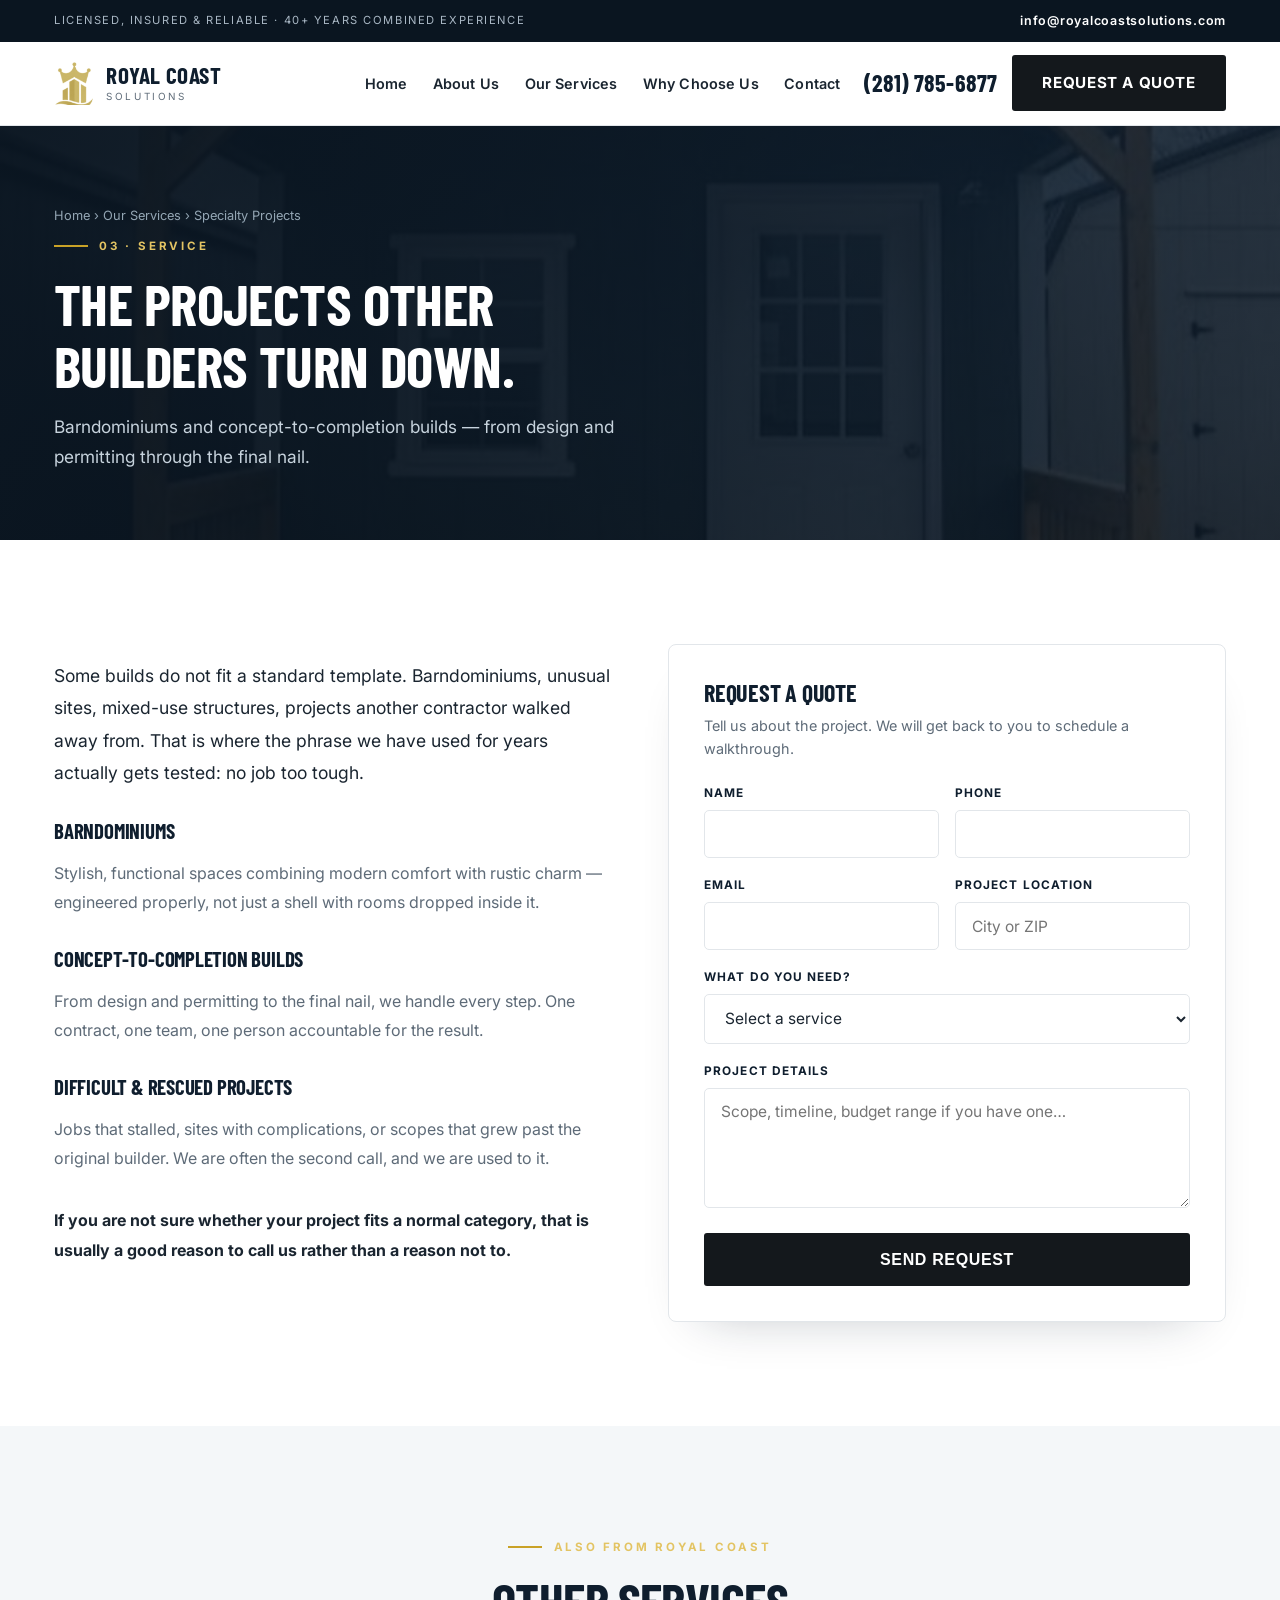
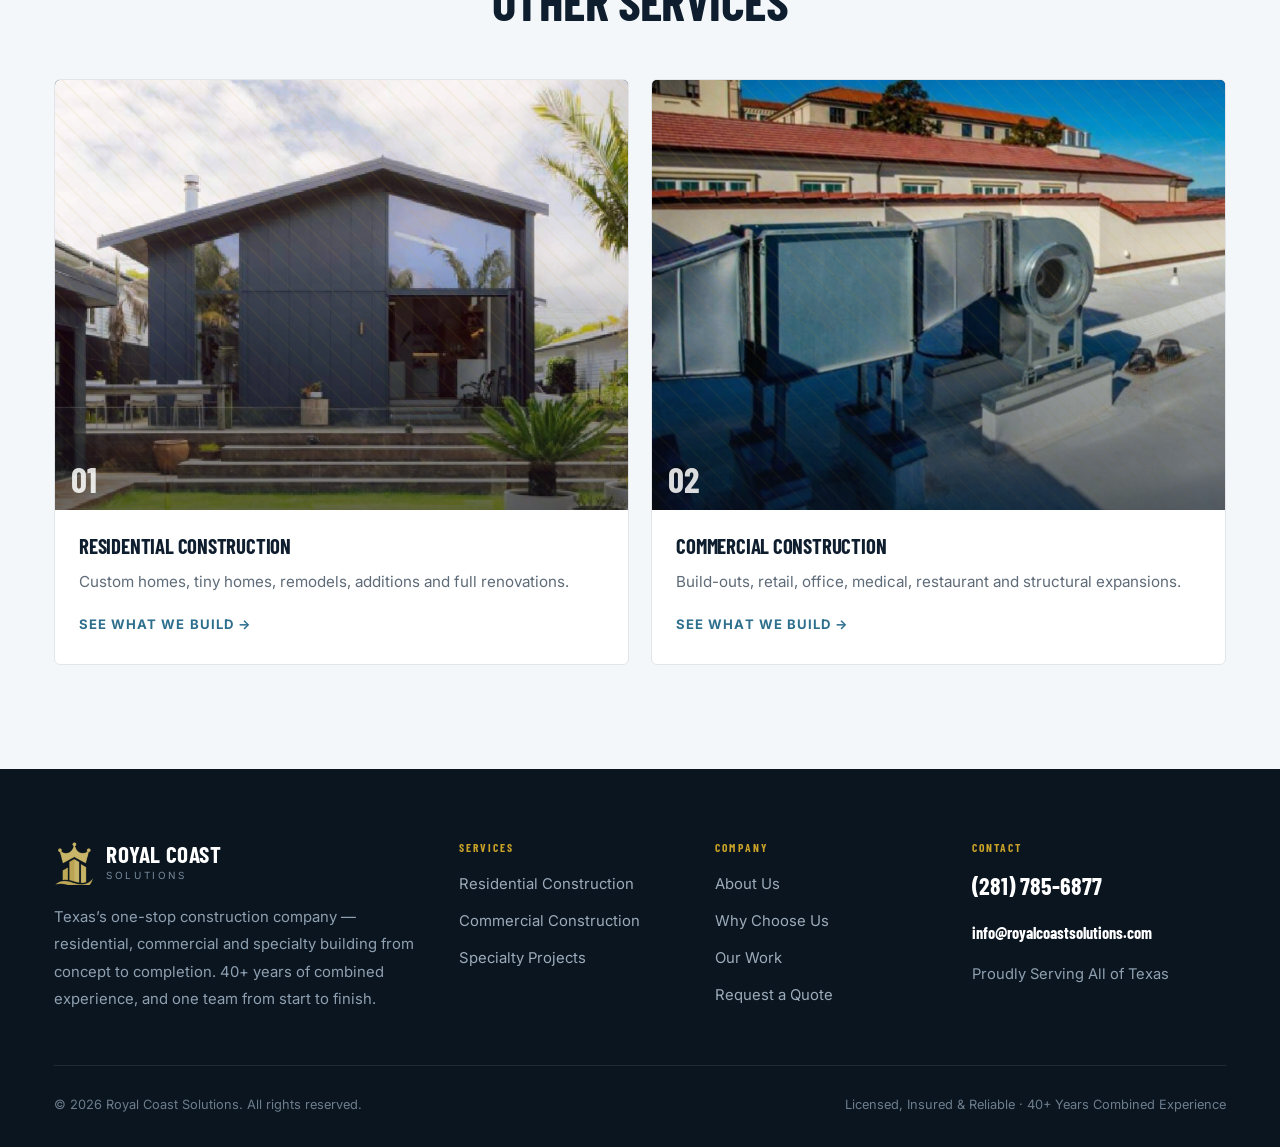
<file: specialty.html>
<!DOCTYPE html><html lang="en"><head>
<meta charset="utf-8"><meta name="viewport" content="width=device-width,initial-scale=1">
<title>Specialty Projects — Royal Coast Solutions</title>
<meta name="description" content="Barndominiums and concept-to-completion builds — from design and permitting through the final nail.">
<link rel="canonical" href="https://royalcoastsolutions.com/specialty.html">
<meta name="robots" content="index,follow,max-image-preview:large">
<meta name="theme-color" content="#0F1E2E">
<link rel="icon" type="image/png" href="a/mark.png">
<link rel="apple-touch-icon" href="a/mark.png">
<meta property="og:type" content="website">
<meta property="og:locale" content="en_US">
<meta property="og:site_name" content="Royal Coast Solutions">
<meta property="og:url" content="https://royalcoastsolutions.com/specialty.html">
<meta property="og:title" content="Specialty Projects — Royal Coast Solutions">
<meta property="og:description" content="Barndominiums and true concept-to-completion builds.">
<meta property="og:image" content="https://royalcoastsolutions.com/a/og.jpg">
<meta property="og:image:secure_url" content="https://royalcoastsolutions.com/a/og.jpg">
<meta property="og:image:type" content="image/jpeg">
<meta property="og:image:width" content="1200">
<meta property="og:image:height" content="630">
<meta property="og:image:alt" content="Royal Coast Solutions — Building Excellence From The Ground Up">
<meta name="twitter:card" content="summary_large_image">
<meta name="twitter:title" content="Specialty Projects — Royal Coast Solutions">
<meta name="twitter:description" content="Barndominiums and true concept-to-completion builds.">
<meta name="twitter:image" content="https://royalcoastsolutions.com/a/og.jpg">
<meta name="twitter:image:alt" content="Royal Coast Solutions — Building Excellence From The Ground Up">
<link rel="preconnect" href="https://fonts.googleapis.com">
<link rel="preconnect" href="https://fonts.gstatic.com" crossorigin>
<link href="https://fonts.googleapis.com/css2?family=Barlow+Condensed:wght@600;700&family=Inter:wght@400;600;700&display=swap" rel="stylesheet">
<link rel="stylesheet" href="a/style.css">
<script type="application/ld+json">{"@context":"https://schema.org","@type":"GeneralContractor","name":"Royal Coast Solutions","url":"https://royalcoastsolutions.com/","description":"Barndominiums and concept-to-completion builds \u2014 from design and permitting through the final nail.","email":"info@royalcoastsolutions.com","slogan":"Building Excellence From The Ground Up","areaServed":{"@type":"State","name":"Texas"},"address":{"@type":"PostalAddress","addressRegion":"TX","addressCountry":"US"},"makesOffer":[{"@type":"Offer","itemOffered":{"@type":"Service","name":"Residential Construction"}},{"@type":"Offer","itemOffered":{"@type":"Service","name":"Commercial Construction"}},{"@type":"Offer","itemOffered":{"@type":"Service","name":"Specialty Projects"}}],"telephone":"+12817856877"}</script>
</head><body>
<div class="util"><div class="wrap">
<span class="lic">Licensed, Insured &amp; Reliable  &#183;  40+ Years Combined Experience</span>
<span><a href="mailto:info@royalcoastsolutions.com">info@royalcoastsolutions.com</a></span>
</div></div>
<header><div class="wrap">
<a class="brand" href="index.html"><img class="mk" src="a/mark.png" alt="Royal Coast Solutions" width="139" height="152" decoding="async"><span><b>Royal Coast</b><span>Solutions</span></span></a>
<button class="burger" id="burger" aria-label="Menu" aria-expanded="false"><span></span><span></span><span></span></button>
<nav id="nav"><a href="index.html">Home</a><a href="about.html">About Us</a><a href="services.html">Our Services</a><a href="why-choose-us.html">Why Choose Us</a><a href="contact.html">Contact</a></nav>
<div class="hbtn"><a class="hphone" href="tel:+12817856877">(281) 785-6877</a>
<a class="btn btn-primary" href="contact.html">Request a Quote</a></div>
</div></header>
<section class="phero"><img class="bg" src="a/specialty.jpg" alt=""><div class="veil"></div>
<div class="wrap"><div class="crumb"><a href="index.html">Home</a> &rsaquo;
<a href="services.html">Our Services</a> &rsaquo; Specialty Projects</div>
<span class="eyebrow">03 &#183; Service</span>
<h1>The projects other builders turn down.</h1><p>Barndominiums and concept-to-completion builds — from design and permitting through the final nail.</p></div></section>

<section class="pad"><div class="wrap"><div class="cgrid">
<div class="prose"><p style="font-size:1.1rem;color:var(--ink)">Some builds do not fit a standard template. Barndominiums, unusual sites, mixed-use structures, projects another contractor walked away from. That is where the phrase we have used for years actually gets tested: no job too tough.</p>
<h3>Barndominiums</h3><p>Stylish, functional spaces combining modern comfort with rustic charm — engineered properly, not just a shell with rooms dropped inside it.</p><h3>Concept-to-Completion Builds</h3><p>From design and permitting to the final nail, we handle every step. One contract, one team, one person accountable for the result.</p><h3>Difficult &amp; Rescued Projects</h3><p>Jobs that stalled, sites with complications, or scopes that grew past the original builder. We are often the second call, and we are used to it.</p>
<p style="margin-top:2rem"><strong>If you are not sure whether your project fits a normal category, that is usually a good reason to call us rather than a reason not to.</strong></p></div>
<div><form class="quote" id="quoteform" data-to="info@royalcoastsolutions.com">
<h3>Request a Quote</h3>
<p class="note">Tell us about the project. We will get back to you to schedule a walkthrough.</p>
<div style="position:absolute;left:-9999px" aria-hidden="true">
<label>Website<input name="rcs_website" tabindex="-1" autocomplete="off"></label></div>
<div class="frow">
<div class="field"><label>Name</label><input name="name" required autocomplete="name"></div>
<div class="field"><label>Phone</label><input name="phone" type="tel" required autocomplete="tel"></div>
</div>
<div class="frow">
<div class="field"><label>Email</label><input name="email" type="email" required autocomplete="email"></div>
<div class="field"><label>Project location</label><input name="location" placeholder="City or ZIP"></div>
</div>
<div class="field"><label>What do you need?</label>
<select name="service"><option value="">Select a service</option><option>Residential Construction</option><option>Commercial Construction</option><option>Specialty Projects</option><option>Something else</option></select></div>
<div class="field"><label>Project details</label>
<textarea name="message" placeholder="Scope, timeline, budget range if you have one&#8230;"></textarea></div>
<button class="btn btn-primary" type="submit">Send Request</button>
</form></div>
</div></div></section>

<section class="pad soft"><div class="wrap">
<div class="shead center"><span class="eyebrow">Also From Royal Coast</span>
<h2 class="head">Other Services</h2></div>
<div class="svcs" style="grid-template-columns:repeat(2,1fr)"><a class="svc rv" data-d="0" href="residential.html"><div class="ph" style="background-image:url('a/residential.jpg')"><span class="num">01</span></div><div class="body"><h3>Residential Construction</h3><p>Custom homes, tiny homes, remodels, additions and full renovations.</p><span class="more">See what we build &rarr;</span></div></a><a class="svc rv" data-d="1" href="commercial.html"><div class="ph" style="background-image:url('a/commercial.jpg')"><span class="num">02</span></div><div class="body"><h3>Commercial Construction</h3><p>Build-outs, retail, office, medical, restaurant and structural expansions.</p><span class="more">See what we build &rarr;</span></div></a></div>
</div></section>
<footer><div class="wrap"><div class="fgrid">
<div><a class="brand" href="index.html"><img class="mk" src="a/mark.png" alt="Royal Coast Solutions" width="139" height="152" decoding="async"><span><b>Royal Coast</b><span>Solutions</span></span></a>
<p class="fd">Texas&rsquo;s one-stop construction company &mdash; residential, commercial and
specialty building from concept to completion. 40+ years of combined experience,
and one team from start to finish.</p></div>
<div><h4>Services</h4><ul><li><a href="residential.html">Residential Construction</a></li><li><a href="commercial.html">Commercial Construction</a></li><li><a href="specialty.html">Specialty Projects</a></li></ul></div>
<div><h4>Company</h4><ul>
<li><a href="about.html">About Us</a></li>
<li><a href="why-choose-us.html">Why Choose Us</a></li>
<li><a href="index.html#work">Our Work</a></li>
<li><a href="contact.html">Request a Quote</a></li></ul></div>
<div class="fc"><h4>Contact</h4>
<b><a href="tel:+12817856877">(281) 785-6877</a></b>
<b style="font-size:1.02rem"><a href="mailto:info@royalcoastsolutions.com">info@royalcoastsolutions.com</a></b>
<span style="display:block;margin-top:.9rem;font-size:.92rem;line-height:1.8">Proudly Serving All of Texas</span></div>
</div>
<div class="fbot"><span>&copy; <span id="yr">2026</span> Royal Coast Solutions. All rights reserved.</span>
<span>Licensed, Insured &amp; Reliable  &#183;  40+ Years Combined Experience</span></div>
</div></footer>
<script src="a/app.js"></script></body></html>
</file>
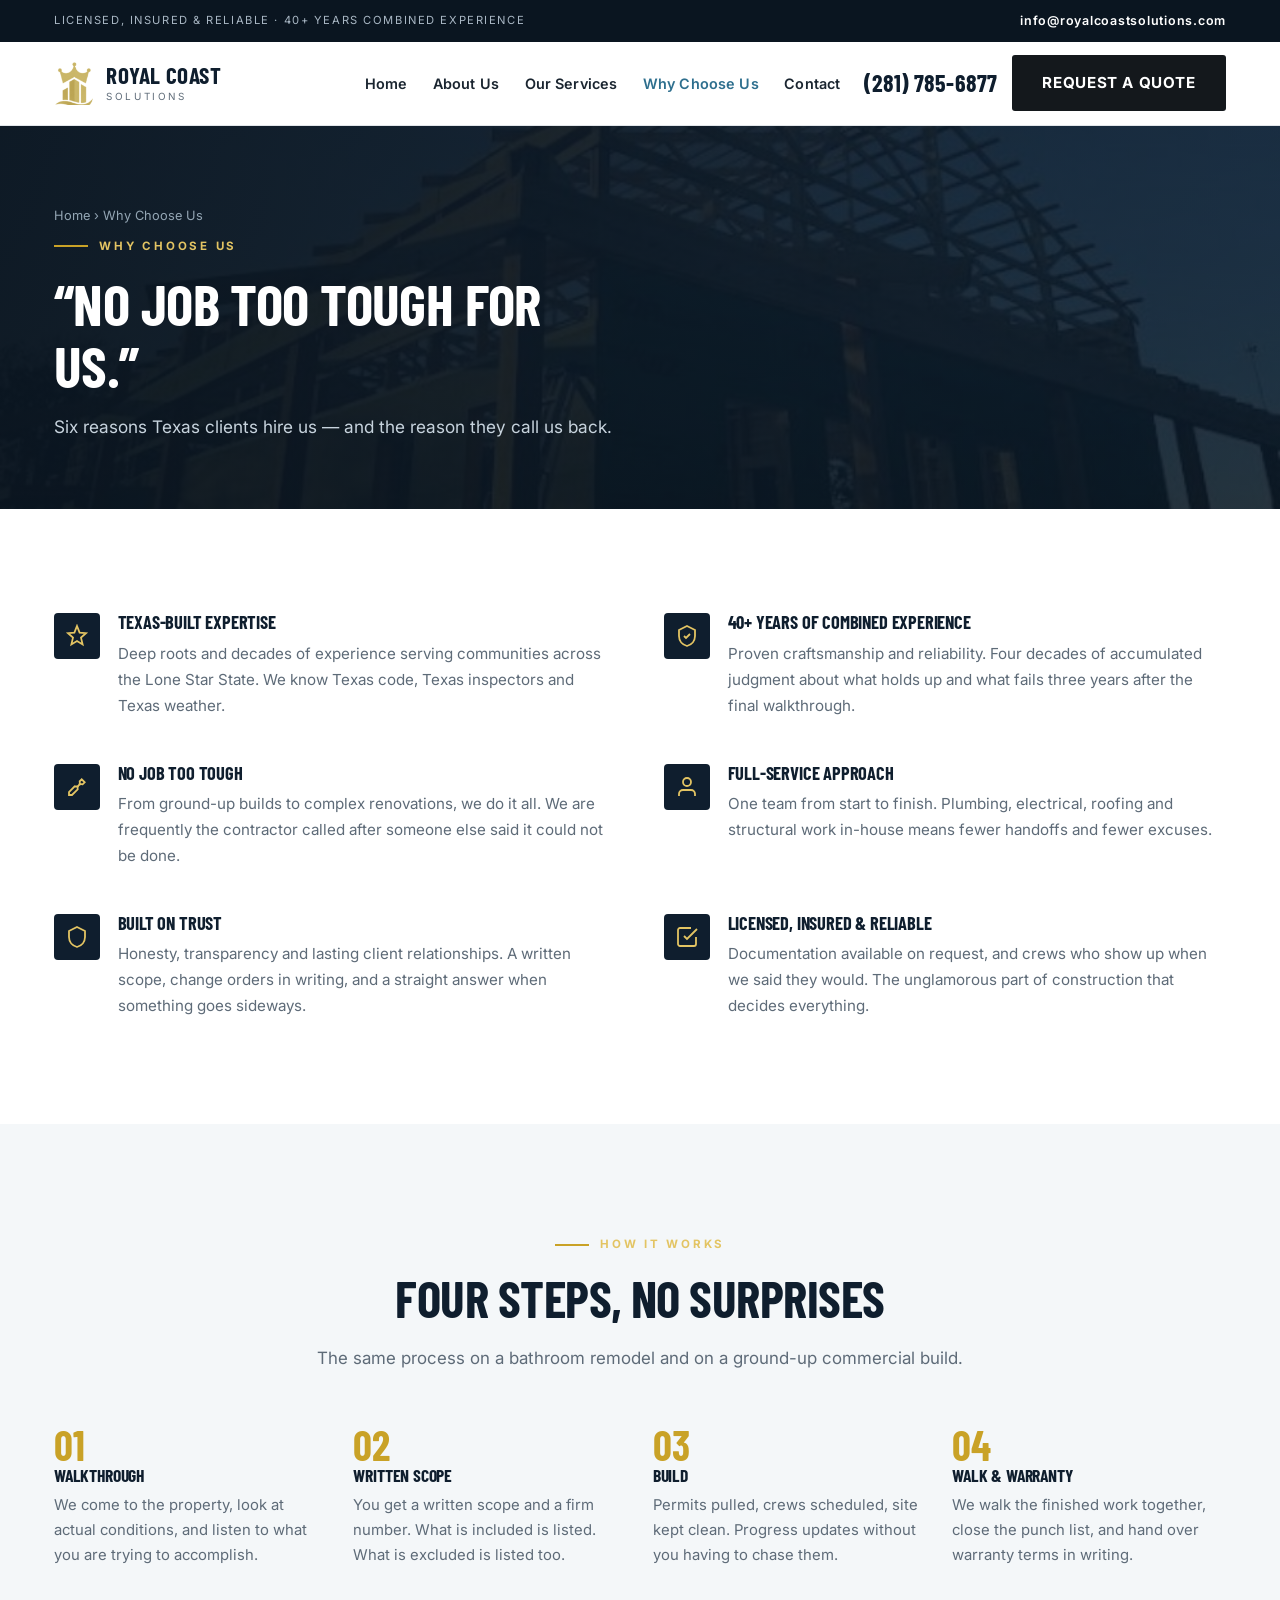
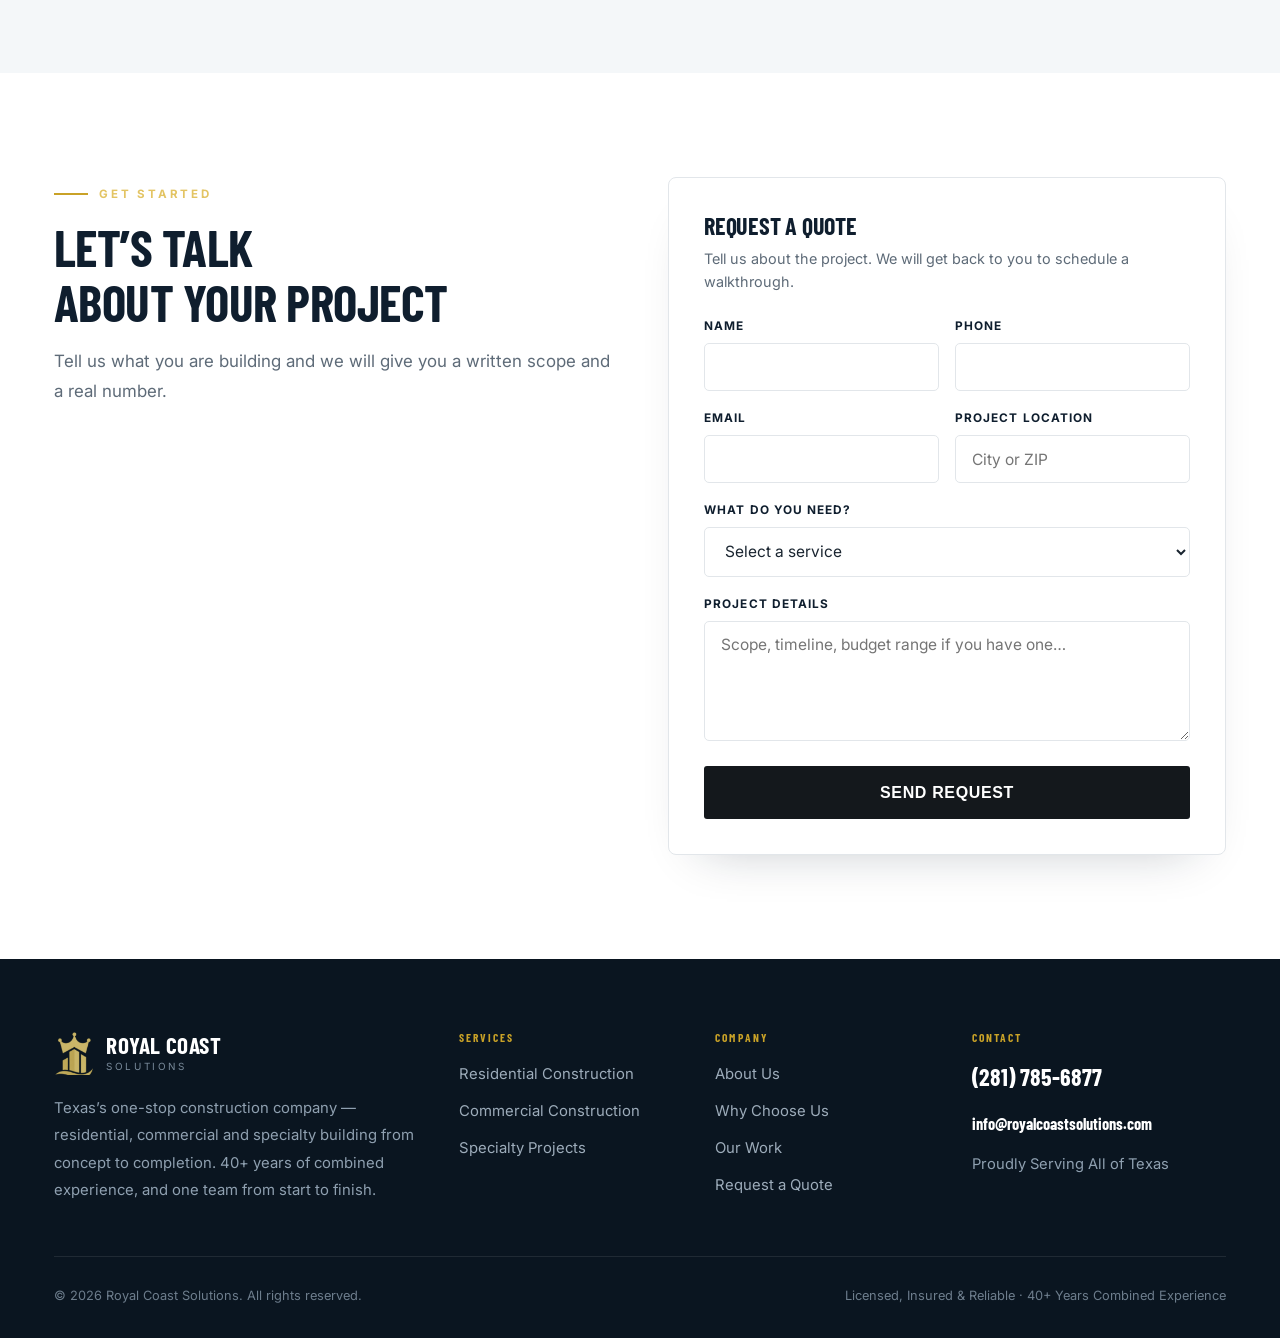
<file: why-choose-us.html>
<!DOCTYPE html><html lang="en"><head>
<meta charset="utf-8"><meta name="viewport" content="width=device-width,initial-scale=1">
<title>Why Choose Us — No Job Too Tough | Royal Coast Solutions</title>
<meta name="description" content="Texas-built expertise, 40+ years of combined experience, every trade in-house, and a written scope before work starts. Why Texas clients choose Royal Coast Solutions.">
<link rel="canonical" href="https://royalcoastsolutions.com/why-choose-us.html">
<meta name="robots" content="index,follow,max-image-preview:large">
<meta name="theme-color" content="#0F1E2E">
<link rel="icon" type="image/png" href="a/mark.png">
<link rel="apple-touch-icon" href="a/mark.png">
<meta property="og:type" content="website">
<meta property="og:locale" content="en_US">
<meta property="og:site_name" content="Royal Coast Solutions">
<meta property="og:url" content="https://royalcoastsolutions.com/why-choose-us.html">
<meta property="og:title" content="&quot;No Job Too Tough For Us.&quot; — Royal Coast Solutions">
<meta property="og:description" content="Texas-built expertise, every trade in-house, and a written scope before work starts. Six reasons Texas clients call us.">
<meta property="og:image" content="https://royalcoastsolutions.com/a/og.jpg">
<meta property="og:image:secure_url" content="https://royalcoastsolutions.com/a/og.jpg">
<meta property="og:image:type" content="image/jpeg">
<meta property="og:image:width" content="1200">
<meta property="og:image:height" content="630">
<meta property="og:image:alt" content="Royal Coast Solutions — Building Excellence From The Ground Up">
<meta name="twitter:card" content="summary_large_image">
<meta name="twitter:title" content="&quot;No Job Too Tough For Us.&quot; — Royal Coast Solutions">
<meta name="twitter:description" content="Texas-built expertise, every trade in-house, and a written scope before work starts. Six reasons Texas clients call us.">
<meta name="twitter:image" content="https://royalcoastsolutions.com/a/og.jpg">
<meta name="twitter:image:alt" content="Royal Coast Solutions — Building Excellence From The Ground Up">
<link rel="preconnect" href="https://fonts.googleapis.com">
<link rel="preconnect" href="https://fonts.gstatic.com" crossorigin>
<link href="https://fonts.googleapis.com/css2?family=Barlow+Condensed:wght@600;700&family=Inter:wght@400;600;700&display=swap" rel="stylesheet">
<link rel="stylesheet" href="a/style.css">
<script type="application/ld+json">{"@context":"https://schema.org","@type":"GeneralContractor","name":"Royal Coast Solutions","url":"https://royalcoastsolutions.com/","description":"Texas-built expertise, 40+ years of combined experience, every trade in-house, and a written scope before work starts. Why Texas clients choose Royal Coast Solutions.","email":"info@royalcoastsolutions.com","slogan":"Building Excellence From The Ground Up","areaServed":{"@type":"State","name":"Texas"},"address":{"@type":"PostalAddress","addressRegion":"TX","addressCountry":"US"},"makesOffer":[{"@type":"Offer","itemOffered":{"@type":"Service","name":"Residential Construction"}},{"@type":"Offer","itemOffered":{"@type":"Service","name":"Commercial Construction"}},{"@type":"Offer","itemOffered":{"@type":"Service","name":"Specialty Projects"}}],"telephone":"+12817856877"}</script>
</head><body>
<div class="util"><div class="wrap">
<span class="lic">Licensed, Insured &amp; Reliable  &#183;  40+ Years Combined Experience</span>
<span><a href="mailto:info@royalcoastsolutions.com">info@royalcoastsolutions.com</a></span>
</div></div>
<header><div class="wrap">
<a class="brand" href="index.html"><img class="mk" src="a/mark.png" alt="Royal Coast Solutions" width="139" height="152" decoding="async"><span><b>Royal Coast</b><span>Solutions</span></span></a>
<button class="burger" id="burger" aria-label="Menu" aria-expanded="false"><span></span><span></span><span></span></button>
<nav id="nav"><a href="index.html">Home</a><a href="about.html">About Us</a><a href="services.html">Our Services</a><a href="why-choose-us.html" class="active">Why Choose Us</a><a href="contact.html">Contact</a></nav>
<div class="hbtn"><a class="hphone" href="tel:+12817856877">(281) 785-6877</a>
<a class="btn btn-primary" href="contact.html">Request a Quote</a></div>
</div></header>
<section class="phero"><img class="bg" src="a/why.jpg" alt=""><div class="veil"></div>
<div class="wrap"><div class="crumb"><a href="index.html">Home</a> &rsaquo; Why Choose Us</div>
<span class="eyebrow">Why Choose Us</span>
<h1>&ldquo;No Job Too Tough For Us.&rdquo;</h1>
<p>Six reasons Texas clients hire us &mdash; and the reason they call us back.</p></div></section>

<section class="pad"><div class="wrap">
<div class="why" style="grid-template-columns:repeat(2,1fr);gap:2.8rem 3rem"><div class="it rv" data-d="0"><div class="ic"><svg viewBox="0 0 24 24">
<path d="M12 2l2.6 6.6L21 9.2l-5 4.4 1.6 6.8L12 17l-5.6 3.4L8 13.6 3 9.2l6.4-.6L12 2z"/></svg></div>
<div><h3>Texas-Built Expertise</h3><p>Deep roots and decades of experience serving communities across the Lone Star State. We know Texas code, Texas inspectors and Texas weather.</p></div></div><div class="it rv" data-d="1"><div class="ic"><svg viewBox="0 0 24 24">
<path d="M12 2l8 4v6c0 5-3.4 8.8-8 10-4.6-1.2-8-5-8-10V6l8-4z"/><path d="M9 12l2 2 4-4"/></svg></div>
<div><h3>40+ Years of Combined Experience</h3><p>Proven craftsmanship and reliability. Four decades of accumulated judgment about what holds up and what fails three years after the final walkthrough.</p></div></div><div class="it rv" data-d="2"><div class="ic"><svg viewBox="0 0 24 24">
<path d="M14.7 6.3a4 4 0 01-5 5L4 17v3h3l5.7-5.7a4 4 0 015-5l2-2-3-3-2 2z"/></svg></div>
<div><h3>No Job Too Tough</h3><p>From ground-up builds to complex renovations, we do it all. We are frequently the contractor called after someone else said it could not be done.</p></div></div><div class="it rv" data-d="0"><div class="ic"><svg viewBox="0 0 24 24">
<path d="M20 21v-2a4 4 0 00-4-4H8a4 4 0 00-4 4v2"/><path d="M12 11a4 4 0 100-8 4 4 0 000 8z"/></svg></div>
<div><h3>Full-Service Approach</h3><p>One team from start to finish. Plumbing, electrical, roofing and structural work in-house means fewer handoffs and fewer excuses.</p></div></div><div class="it rv" data-d="1"><div class="ic"><svg viewBox="0 0 24 24">
<path d="M12 2l8 4v6c0 5-3.4 8.8-8 10-4.6-1.2-8-5-8-10V6l8-4z"/></svg></div>
<div><h3>Built on Trust</h3><p>Honesty, transparency and lasting client relationships. A written scope, change orders in writing, and a straight answer when something goes sideways.</p></div></div><div class="it rv" data-d="2"><div class="ic"><svg viewBox="0 0 24 24">
<path d="M9 11l3 3L22 4"/><path d="M21 12v7a2 2 0 01-2 2H5a2 2 0 01-2-2V5a2 2 0 012-2h11"/></svg></div>
<div><h3>Licensed, Insured &amp; Reliable</h3><p>Documentation available on request, and crews who show up when we said they would. The unglamorous part of construction that decides everything.</p></div></div></div>
</div></section>

<section class="pad soft"><div class="wrap">
<div class="shead center"><span class="eyebrow">How It Works</span>
<h2 class="head">Four Steps, No Surprises</h2>
<p class="sub">The same process on a bathroom remodel and on a ground-up commercial build.</p></div>
<div class="steps"><div class="step rv" data-d="0"><h3>Walkthrough</h3><p>We come to the property, look at actual conditions, and listen to what you are trying to accomplish.</p></div><div class="step rv" data-d="1"><h3>Written Scope</h3><p>You get a written scope and a firm number. What is included is listed. What is excluded is listed too.</p></div><div class="step rv" data-d="2"><h3>Build</h3><p>Permits pulled, crews scheduled, site kept clean. Progress updates without you having to chase them.</p></div><div class="step rv" data-d="3"><h3>Walk &amp; Warranty</h3><p>We walk the finished work together, close the punch list, and hand over warranty terms in writing.</p></div></div>
</div></section>

<section class="pad"><div class="wrap"><div class="cgrid">
<div><span class="eyebrow">Get Started</span>
<h2 class="head" style="margin-bottom:1rem">Let&rsquo;s Talk<br>About Your Project</h2>
<p class="sub" style="margin-top:0">Tell us what you are building and we will give you a
written scope and a real number.</p></div>
<div><form class="quote" id="quoteform" data-to="info@royalcoastsolutions.com">
<h3>Request a Quote</h3>
<p class="note">Tell us about the project. We will get back to you to schedule a walkthrough.</p>
<div style="position:absolute;left:-9999px" aria-hidden="true">
<label>Website<input name="rcs_website" tabindex="-1" autocomplete="off"></label></div>
<div class="frow">
<div class="field"><label>Name</label><input name="name" required autocomplete="name"></div>
<div class="field"><label>Phone</label><input name="phone" type="tel" required autocomplete="tel"></div>
</div>
<div class="frow">
<div class="field"><label>Email</label><input name="email" type="email" required autocomplete="email"></div>
<div class="field"><label>Project location</label><input name="location" placeholder="City or ZIP"></div>
</div>
<div class="field"><label>What do you need?</label>
<select name="service"><option value="">Select a service</option><option>Residential Construction</option><option>Commercial Construction</option><option>Specialty Projects</option><option>Something else</option></select></div>
<div class="field"><label>Project details</label>
<textarea name="message" placeholder="Scope, timeline, budget range if you have one&#8230;"></textarea></div>
<button class="btn btn-primary" type="submit">Send Request</button>
</form></div>
</div></div></section>
<footer><div class="wrap"><div class="fgrid">
<div><a class="brand" href="index.html"><img class="mk" src="a/mark.png" alt="Royal Coast Solutions" width="139" height="152" decoding="async"><span><b>Royal Coast</b><span>Solutions</span></span></a>
<p class="fd">Texas&rsquo;s one-stop construction company &mdash; residential, commercial and
specialty building from concept to completion. 40+ years of combined experience,
and one team from start to finish.</p></div>
<div><h4>Services</h4><ul><li><a href="residential.html">Residential Construction</a></li><li><a href="commercial.html">Commercial Construction</a></li><li><a href="specialty.html">Specialty Projects</a></li></ul></div>
<div><h4>Company</h4><ul>
<li><a href="about.html">About Us</a></li>
<li><a href="why-choose-us.html">Why Choose Us</a></li>
<li><a href="index.html#work">Our Work</a></li>
<li><a href="contact.html">Request a Quote</a></li></ul></div>
<div class="fc"><h4>Contact</h4>
<b><a href="tel:+12817856877">(281) 785-6877</a></b>
<b style="font-size:1.02rem"><a href="mailto:info@royalcoastsolutions.com">info@royalcoastsolutions.com</a></b>
<span style="display:block;margin-top:.9rem;font-size:.92rem;line-height:1.8">Proudly Serving All of Texas</span></div>
</div>
<div class="fbot"><span>&copy; <span id="yr">2026</span> Royal Coast Solutions. All rights reserved.</span>
<span>Licensed, Insured &amp; Reliable  &#183;  40+ Years Combined Experience</span></div>
</div></footer>
<script src="a/app.js"></script></body></html>
</file>
<file: a/style.css>
:root{
  --navy:#0F1E2E;
  --navy-2:#16304A;
  --navy-deep:#0A1520;
  --sand:#C9A227;
  --sand-l:#E3C463;
  --sand-2:#9E7D1B;
  --sea:#2E6F8E;
  --sea-l:#4A93B5;
  --ink:#1A2530;
  --gray:#5E6B78;
  --line:#E2E6EA;
  --mist:#F4F7F9;
  --paper:#fff;
  --jet:#14181C;
  --jet-2:#2A323A;
}
*{margin:0;padding:0;box-sizing:border-box;}
html{scroll-behavior:smooth;}
body{font-family:"Inter",system-ui,-apple-system,Segoe UI,sans-serif;color:var(--ink);background:var(--paper);-webkit-font-smoothing:antialiased;line-height:1.6;}
h1,h2,h3,h4,.serif{font-family:"Barlow Condensed","Inter",sans-serif;font-weight:700;letter-spacing:-.01em;line-height:1.08;text-transform:uppercase;}
a{text-decoration:none;color:inherit;}
img{max-width:100%;display:block;}
.wrap{max-width:1220px;margin:0 auto;padding:0 24px;}

/* ── buttons ── */
.btn{display:inline-flex;align-items:center;gap:.6rem;padding:1rem 1.9rem;font-weight:700;font-size:.95rem;letter-spacing:.04em;text-transform:uppercase;border-radius:3px;transition:.25s cubic-bezier(.2,.8,.2,1);cursor:pointer;border:0;}
.btn-primary{background:var(--jet);color:#fff;}
.btn-primary:hover{background:var(--jet-2);transform:translateY(-2px);box-shadow:0 14px 30px -14px rgba(10,15,20,.6);}
.btn-ghost{border:2px solid rgba(255,255,255,.5);color:#fff;}
.btn-ghost:hover{border-color:#fff;background:rgba(255,255,255,.12);}
.btn-dark{background:transparent;color:var(--jet);border:2px solid var(--jet);}
.btn-dark:hover{background:var(--jet);color:#fff;transform:translateY(-2px);}
/* On dark photo sections the primary flips to white-on-dark */
.hero .btn-primary,.band .btn-primary,.phero .btn-primary{background:#fff;color:var(--jet);}
.hero .btn-primary:hover,.band .btn-primary:hover,.phero .btn-primary:hover{
  background:#E9EEF2;color:var(--jet);box-shadow:0 14px 30px -14px rgba(0,0,0,.65);}

/* ── utility bar ── */
.util{background:var(--navy-deep);color:#A9B7C4;}
.util .wrap{display:flex;justify-content:space-between;align-items:center;height:2.6rem;font-size:.78rem;letter-spacing:.06em;}
.util a{color:#fff;font-weight:600;}
.util .lic{text-transform:uppercase;letter-spacing:.14em;font-size:.7rem;}
@media(max-width:760px){.util .lic{display:none;}.util .wrap{justify-content:center;}}

/* ── header ── */
header{position:sticky;top:0;z-index:60;background:rgba(255,255,255,.97);backdrop-filter:blur(10px);border-bottom:1px solid var(--line);}
header .wrap{display:flex;align-items:center;justify-content:space-between;height:5.2rem;gap:1.5rem;}
.brand{display:flex;align-items:center;gap:.75rem;flex:0 0 auto;}
.brand .mk{width:auto;height:44px;flex:0 0 auto;display:block;}
.brand b{font-family:"Barlow Condensed",sans-serif;font-size:1.45rem;line-height:1;text-transform:uppercase;letter-spacing:.02em;color:var(--navy);display:block;font-weight:700;}
.brand span{font-size:.62rem;letter-spacing:.26em;color:var(--gray);text-transform:uppercase;display:block;margin-top:2px;}
nav{display:flex;gap:1.6rem;align-items:center;margin-left:auto;}
nav a{font-weight:600;font-size:.9rem;color:var(--ink);letter-spacing:.01em;}
nav a:hover,nav a.active{color:var(--sea);}
.hbtn{display:flex;align-items:center;gap:.9rem;}
.hphone{font-family:"Barlow Condensed",sans-serif;font-size:1.5rem;font-weight:700;color:var(--navy);letter-spacing:.01em;white-space:nowrap;}
.hphone:hover{color:var(--sea);}
.burger{display:none;flex-direction:column;gap:5px;width:44px;height:44px;padding:10px;background:none;border:none;cursor:pointer;margin-left:auto;}
.burger span{display:block;width:24px;height:2px;background:var(--navy);border-radius:2px;transition:.3s;}
.burger.open span:nth-child(1){transform:translateY(7px) rotate(45deg);}
.burger.open span:nth-child(2){opacity:0;}
.burger.open span:nth-child(3){transform:translateY(-7px) rotate(-45deg);}
@media(max-width:1000px){
  nav{display:none;}
  .burger{display:flex;}
  .hbtn .btn{display:none;}
  nav.open{display:flex;flex-direction:column;align-items:stretch;gap:0;position:absolute;top:100%;left:0;right:0;background:#fff;border-bottom:1px solid var(--line);box-shadow:0 24px 48px -20px rgba(15,30,46,.3);padding:.4rem 0;}
  nav.open a{padding:1rem 24px;border-top:1px solid var(--line);font-size:1rem;}
  nav.open a:first-child{border-top:none;}
  header .wrap{position:relative;}
}
@media(max-width:620px){.hphone{font-size:1.15rem;}}

/* ── hero ── */
.hero{position:relative;min-height:82vh;display:flex;align-items:center;overflow:hidden;background:var(--navy);}
.hero .bg{position:absolute;inset:0;width:100%;height:100%;object-fit:cover;opacity:.42;}
.hero .veil{position:absolute;inset:0;background:linear-gradient(100deg,rgba(10,21,32,.94) 0%,rgba(10,21,32,.72) 45%,rgba(10,21,32,.35) 100%);}
.hero .inner{position:relative;z-index:3;padding:5.5rem 0;color:#fff;}
.eyebrow{display:inline-flex;align-items:center;gap:.7rem;font-size:.72rem;font-weight:700;letter-spacing:.24em;text-transform:uppercase;color:var(--sand-l);}
.eyebrow::before{content:"";width:34px;height:2px;background:var(--sand);}
.hero h1{font-size:clamp(2.6rem,6.4vw,5rem);margin:1.1rem 0 1.3rem;max-width:16ch;color:#fff;}
.hero h1 em{font-style:normal;color:var(--sand-l);}
.hero p.lead{font-size:1.12rem;line-height:1.75;color:#C7D3DD;max-width:52ch;font-weight:400;}
.hero .cta{display:flex;gap:1rem;flex-wrap:wrap;margin-top:2.4rem;}
.trust{display:flex;flex-wrap:wrap;gap:.8rem 2.4rem;margin-top:3rem;padding-top:1.8rem;border-top:1px solid rgba(255,255,255,.16);max-width:680px;}
.trust div{display:flex;align-items:center;gap:.55rem;font-size:.78rem;text-transform:uppercase;letter-spacing:.1em;color:#B9C7D3;font-weight:600;}
.trust i{width:7px;height:7px;background:var(--sand);border-radius:50%;flex:0 0 auto;}

/* ── sections ── */
section.pad{padding:6.5rem 0;}
.shead{max-width:760px;margin-bottom:3.2rem;}
.shead.center{text-align:center;margin-left:auto;margin-right:auto;}
.shead.center .eyebrow{justify-content:center;}
h2.head{font-size:clamp(2rem,4.4vw,3.2rem);color:var(--navy);margin-top:1rem;}
.sub{color:var(--gray);font-size:1.06rem;margin-top:1.1rem;line-height:1.8;}
.soft{background:var(--mist);}

/* ── services ── */
.svcs{display:grid;grid-template-columns:repeat(4,1fr);gap:1.4rem;}
@media(max-width:1000px){.svcs{grid-template-columns:1fr 1fr;}}
@media(max-width:620px){.svcs{grid-template-columns:1fr;}}
.svc{background:#fff;border:1px solid var(--line);border-radius:6px;overflow:hidden;transition:.3s cubic-bezier(.2,.8,.2,1);display:flex;flex-direction:column;}
.svc:hover{transform:translateY(-6px);box-shadow:0 26px 50px -26px rgba(15,30,46,.34);border-color:rgba(201,162,39,.5);}
.svc .ph{aspect-ratio:4/3;background:var(--navy-2) center/cover no-repeat;position:relative;}
.svc .ph::after{content:"";position:absolute;inset:0;background:linear-gradient(to top,rgba(10,21,32,.55),transparent 60%);}
.svc .num{position:absolute;left:16px;bottom:12px;z-index:2;font-family:"Barlow Condensed",sans-serif;font-size:2.2rem;color:rgba(255,255,255,.85);font-weight:700;line-height:1;}
.svc .body{padding:1.6rem 1.5rem 1.8rem;flex:1;display:flex;flex-direction:column;}
.svc h3{font-size:1.3rem;color:var(--navy);}
.svc p{color:var(--gray);font-size:.95rem;margin-top:.7rem;line-height:1.7;flex:1;}
.svc .more{margin-top:1.2rem;font-size:.82rem;font-weight:700;letter-spacing:.08em;text-transform:uppercase;color:var(--sea);}
.svc:hover .more{color:var(--sand-2);}

/* ── why / process ── */
.why{display:grid;grid-template-columns:repeat(3,1fr);gap:2.6rem;}
@media(max-width:900px){.why{grid-template-columns:1fr;gap:2rem;}}
.why .it{display:flex;gap:1.1rem;}
.why .ic{width:46px;height:46px;flex:0 0 auto;border-radius:4px;background:var(--navy);display:flex;align-items:center;justify-content:center;}
.why .ic svg{width:24px;height:24px;stroke:var(--sand-l);fill:none;stroke-width:1.8;}
.why h3{font-size:1.15rem;color:var(--navy);}
.why p{color:var(--gray);font-size:.95rem;margin-top:.45rem;line-height:1.72;}

.steps{display:grid;grid-template-columns:repeat(4,1fr);gap:1.6rem;counter-reset:s;}
@media(max-width:900px){.steps{grid-template-columns:1fr 1fr;}}
@media(max-width:560px){.steps{grid-template-columns:1fr;}}
.step{position:relative;padding-top:2.6rem;}
.step::before{counter-increment:s;content:"0" counter(s);position:absolute;top:0;left:0;font-family:"Barlow Condensed",sans-serif;font-size:2.6rem;font-weight:700;color:var(--sand);line-height:1;}
.step h3{font-size:1.1rem;color:var(--navy);}
.step p{color:var(--gray);font-size:.93rem;margin-top:.5rem;line-height:1.7;}

/* ── gallery ── */
.gal{display:grid;grid-template-columns:repeat(3,1fr);gap:1rem;}
@media(max-width:900px){.gal{grid-template-columns:1fr 1fr;}}
@media(max-width:560px){.gal{grid-template-columns:1fr;}}
.gal .c{position:relative;aspect-ratio:4/3;border-radius:6px;overflow:hidden;background:var(--navy-2) center/cover no-repeat;}
.gal .c::after{content:"";position:absolute;inset:0;background:linear-gradient(to top,rgba(10,21,32,.7),transparent 55%);opacity:0;transition:.35s;}
.gal .c:hover::after{opacity:1;}
.gal .cap{position:absolute;left:18px;bottom:16px;z-index:2;color:#fff;opacity:0;transform:translateY(8px);transition:.35s;}
.gal .c:hover .cap{opacity:1;transform:none;}
.gal .cap i{display:block;font-style:normal;font-size:.66rem;letter-spacing:.16em;text-transform:uppercase;color:var(--sand-l);font-weight:700;}
.gal .cap b{font-family:"Barlow Condensed",sans-serif;font-size:1.3rem;text-transform:uppercase;}
.galnote{text-align:center;color:var(--gray);font-size:.92rem;margin-top:2rem;}

/* ── band ── */
.band{position:relative;overflow:hidden;background:var(--navy);color:#fff;text-align:center;}
.band .bg{position:absolute;inset:0;width:100%;height:100%;object-fit:cover;opacity:.24;}
.band .wrap{position:relative;z-index:2;padding:5.5rem 24px;}
.band h2{font-size:clamp(1.9rem,4vw,3rem);color:#fff;max-width:22ch;margin:1rem auto 0;}
.band p{color:#C7D3DD;margin:1.1rem auto 0;max-width:52ch;line-height:1.8;}
.band .cta{display:flex;gap:1rem;justify-content:center;flex-wrap:wrap;margin-top:2.2rem;}

/* ── testimonials ── */
.quotes{display:grid;grid-template-columns:repeat(3,1fr);gap:1.4rem;}
@media(max-width:900px){.quotes{grid-template-columns:1fr;}}
.q{background:#fff;border:1px solid var(--line);border-radius:6px;padding:2rem 1.8rem;}
.q .stars{color:var(--sand);font-size:1rem;letter-spacing:.16em;}
.q p{color:var(--ink);font-size:1rem;line-height:1.8;margin-top:.9rem;}
.q .who{margin-top:1.2rem;font-size:.85rem;color:var(--gray);font-weight:600;}

/* ── contact ── */
.cgrid{display:grid;grid-template-columns:1fr 1fr;gap:3.5rem;align-items:start;}
@media(max-width:900px){.cgrid{grid-template-columns:1fr;gap:2.5rem;}}
.cinfo .row{display:flex;gap:1rem;padding:1.3rem 0;border-bottom:1px solid var(--line);align-items:flex-start;}
.cinfo .row:first-of-type{padding-top:0;}
.cinfo .ic{width:40px;height:40px;flex:0 0 auto;border-radius:4px;background:var(--mist);display:flex;align-items:center;justify-content:center;}
.cinfo .ic svg{width:20px;height:20px;stroke:var(--sea);fill:none;stroke-width:1.8;}
.cinfo h4{font-size:.72rem;letter-spacing:.16em;color:var(--gray);text-transform:uppercase;}
.cinfo b{display:block;font-family:"Barlow Condensed",sans-serif;font-size:1.5rem;color:var(--navy);font-weight:700;margin-top:.15rem;text-transform:none;}
.cinfo span{display:block;color:var(--gray);font-size:.95rem;margin-top:.2rem;}
form.quote{background:#fff;border:1px solid var(--line);border-radius:8px;padding:2.2rem;box-shadow:0 24px 50px -34px rgba(15,30,46,.3);}
form.quote h3{font-size:1.5rem;color:var(--navy);}
form.quote .note{color:var(--gray);font-size:.9rem;margin-top:.5rem;margin-bottom:1.5rem;}
.frow{display:grid;grid-template-columns:1fr 1fr;gap:1rem;}
@media(max-width:560px){.frow{grid-template-columns:1fr;}}
.field{margin-bottom:1.1rem;}
.field label{display:block;font-size:.74rem;font-weight:700;text-transform:uppercase;letter-spacing:.09em;color:var(--navy);margin-bottom:.45rem;}
.field input,.field select,.field textarea{width:100%;border:1px solid var(--line);border-radius:5px;padding:.85rem 1rem;font-family:inherit;font-size:.97rem;color:var(--ink);background:#fff;transition:.2s;}
.field input:focus,.field select:focus,.field textarea:focus{outline:none;border-color:var(--sea);box-shadow:0 0 0 3px rgba(46,111,142,.12);}
.field textarea{min-height:120px;resize:vertical;}
form.quote button{width:100%;justify-content:center;font-size:1rem;padding:1.1rem;}
.formok{background:#EAF4EE;border:1px solid #B7DBC6;color:#1F6B41;border-radius:6px;padding:1.4rem;text-align:center;font-weight:600;}

/* ── footer ── */
footer{background:var(--navy-deep);color:#8FA0B0;padding:4.5rem 0 2rem;}
.fgrid{display:grid;grid-template-columns:1.7fr 1fr 1fr 1.2fr;gap:2.8rem;}
@media(max-width:900px){.fgrid{grid-template-columns:1fr 1fr;gap:2.2rem;}}
@media(max-width:560px){.fgrid{grid-template-columns:1fr;}}
footer .brand b{color:#fff;}
footer .brand span{color:#7A8B9B;}
footer p.fd{margin-top:1.2rem;max-width:26rem;line-height:1.85;font-size:.93rem;}
footer h4{font-size:.72rem;font-weight:700;text-transform:uppercase;letter-spacing:.18em;color:var(--sand);}
footer ul{list-style:none;margin-top:1.1rem;display:flex;flex-direction:column;gap:.7rem;}
footer li a{font-size:.93rem;color:#9DACBA;}
footer li a:hover{color:#fff;}
footer .fc b{display:block;font-family:"Barlow Condensed",sans-serif;font-size:1.5rem;color:#fff;margin-top:.9rem;font-weight:700;}
footer .fc a{color:#fff;}
.fbot{margin-top:3.2rem;padding-top:1.8rem;border-top:1px solid rgba(255,255,255,.09);display:flex;flex-wrap:wrap;justify-content:space-between;gap:1rem;font-size:.8rem;color:#6D7D8C;}

/* ── reveal ── */
.rv{opacity:0;transform:translateY(22px);transition:opacity .8s cubic-bezier(.2,.8,.2,1),transform .8s cubic-bezier(.2,.8,.2,1);}
.rv.in{opacity:1;transform:none;}
.rv[data-d="1"]{transition-delay:.08s;} .rv[data-d="2"]{transition-delay:.16s;}
.rv[data-d="3"]{transition-delay:.24s;} .rv[data-d="4"]{transition-delay:.32s;}
@media(prefers-reduced-motion:reduce){.rv{opacity:1;transform:none;transition:none;}}

/* ── inner page hero ── */
.phero{position:relative;overflow:hidden;background:var(--navy);color:#fff;padding:5rem 0 4.2rem;}
.phero .bg{position:absolute;inset:0;width:100%;height:100%;object-fit:cover;opacity:.3;}
.phero .veil{position:absolute;inset:0;background:linear-gradient(100deg,rgba(10,21,32,.93),rgba(10,21,32,.6));}
.phero .wrap{position:relative;z-index:2;}
.phero h1{font-size:clamp(2.2rem,5vw,3.6rem);margin-top:1rem;color:#fff;max-width:20ch;}
.phero p{color:#C7D3DD;font-size:1.08rem;margin-top:1rem;max-width:56ch;line-height:1.75;}
.crumb{font-size:.8rem;color:#94A6B4;margin-bottom:.2rem;}
.crumb a:hover{color:#fff;}

.prose{max-width:780px;}
.prose h2{font-size:1.9rem;color:var(--navy);margin:2.4rem 0 .9rem;}
.prose h3{font-size:1.3rem;color:var(--navy);margin:1.9rem 0 .6rem;}
.prose p{color:var(--gray);line-height:1.85;margin:1rem 0;}
.prose ul{margin:1rem 0 1rem 1.3rem;color:var(--gray);line-height:1.85;}
.prose li{margin:.45rem 0;}
.prose strong{color:var(--ink);}

/* services index list */
ul.usel{list-style:none;margin:1.4rem 0 0;}
ul.usel li{position:relative;padding:.6rem 0 .6rem 1.5rem;color:var(--gray);line-height:1.75;border-bottom:1px solid var(--line);}
ul.usel li:last-child{border-bottom:none;}
ul.usel li::before{content:"";position:absolute;left:0;top:1.15rem;width:8px;height:8px;background:var(--sand);border-radius:1px;transform:rotate(45deg);}
ul.usel li b{color:var(--ink);}

/* ── IMAGE FALLBACKS ──────────────────────────────────────────
   Every photo slot sits on a designed navy/gold ground, so the
   site reads as intentional before real project photos land. */
.hero{background:radial-gradient(120% 130% at 18% 18%,#1D3A57 0%,#132A41 45%,#0A1520 100%);}
.phero{background:radial-gradient(120% 140% at 75% 10%,#1D3A57,#132A41 48%,#0A1520 100%);}
.band{background:radial-gradient(120% 130% at 50% 0%,#1D3A57,#132A41 50%,#0A1520 100%);}
.hero .bg,.phero .bg,.band .bg{background:transparent;}
.hero .bg[src=""],.phero .bg[src=""],.band .bg[src=""]{display:none;}
.svc .ph{background-color:#16304A;background-image:linear-gradient(135deg,#1D3A57 0%,#132A41 60%,#0A1520 100%);}
.svc .ph::before{content:"";position:absolute;inset:0;
  background-image:repeating-linear-gradient(45deg,rgba(201,162,39,.07) 0 2px,transparent 2px 14px);}
/* broken/missing <img> should not show a torn-icon */
img{color:transparent;}

/* ── project gallery ─────────────────────────────────────── */
.gal{display:grid;grid-template-columns:repeat(3,1fr);gap:1.2rem;}
.gi{position:relative;margin:0;overflow:hidden;border-radius:6px;background:var(--navy-2);
    border:1px solid var(--line);}
.gi img{display:block;width:100%;aspect-ratio:4/3;object-fit:cover;
    transition:transform .6s cubic-bezier(.2,.8,.2,1);}
.gi:hover img{transform:scale(1.06);}
.gi figcaption{position:absolute;left:0;right:0;bottom:0;padding:1.5rem 1.1rem .9rem;
    font-family:"Barlow Condensed",sans-serif;font-size:1.02rem;letter-spacing:.03em;
    color:#fff;background:linear-gradient(to top,rgba(10,21,32,.86),transparent);}
@media(max-width:900px){.gal{grid-template-columns:repeat(2,1fr);}}
@media(max-width:560px){.gal{grid-template-columns:1fr;}}
</file>
